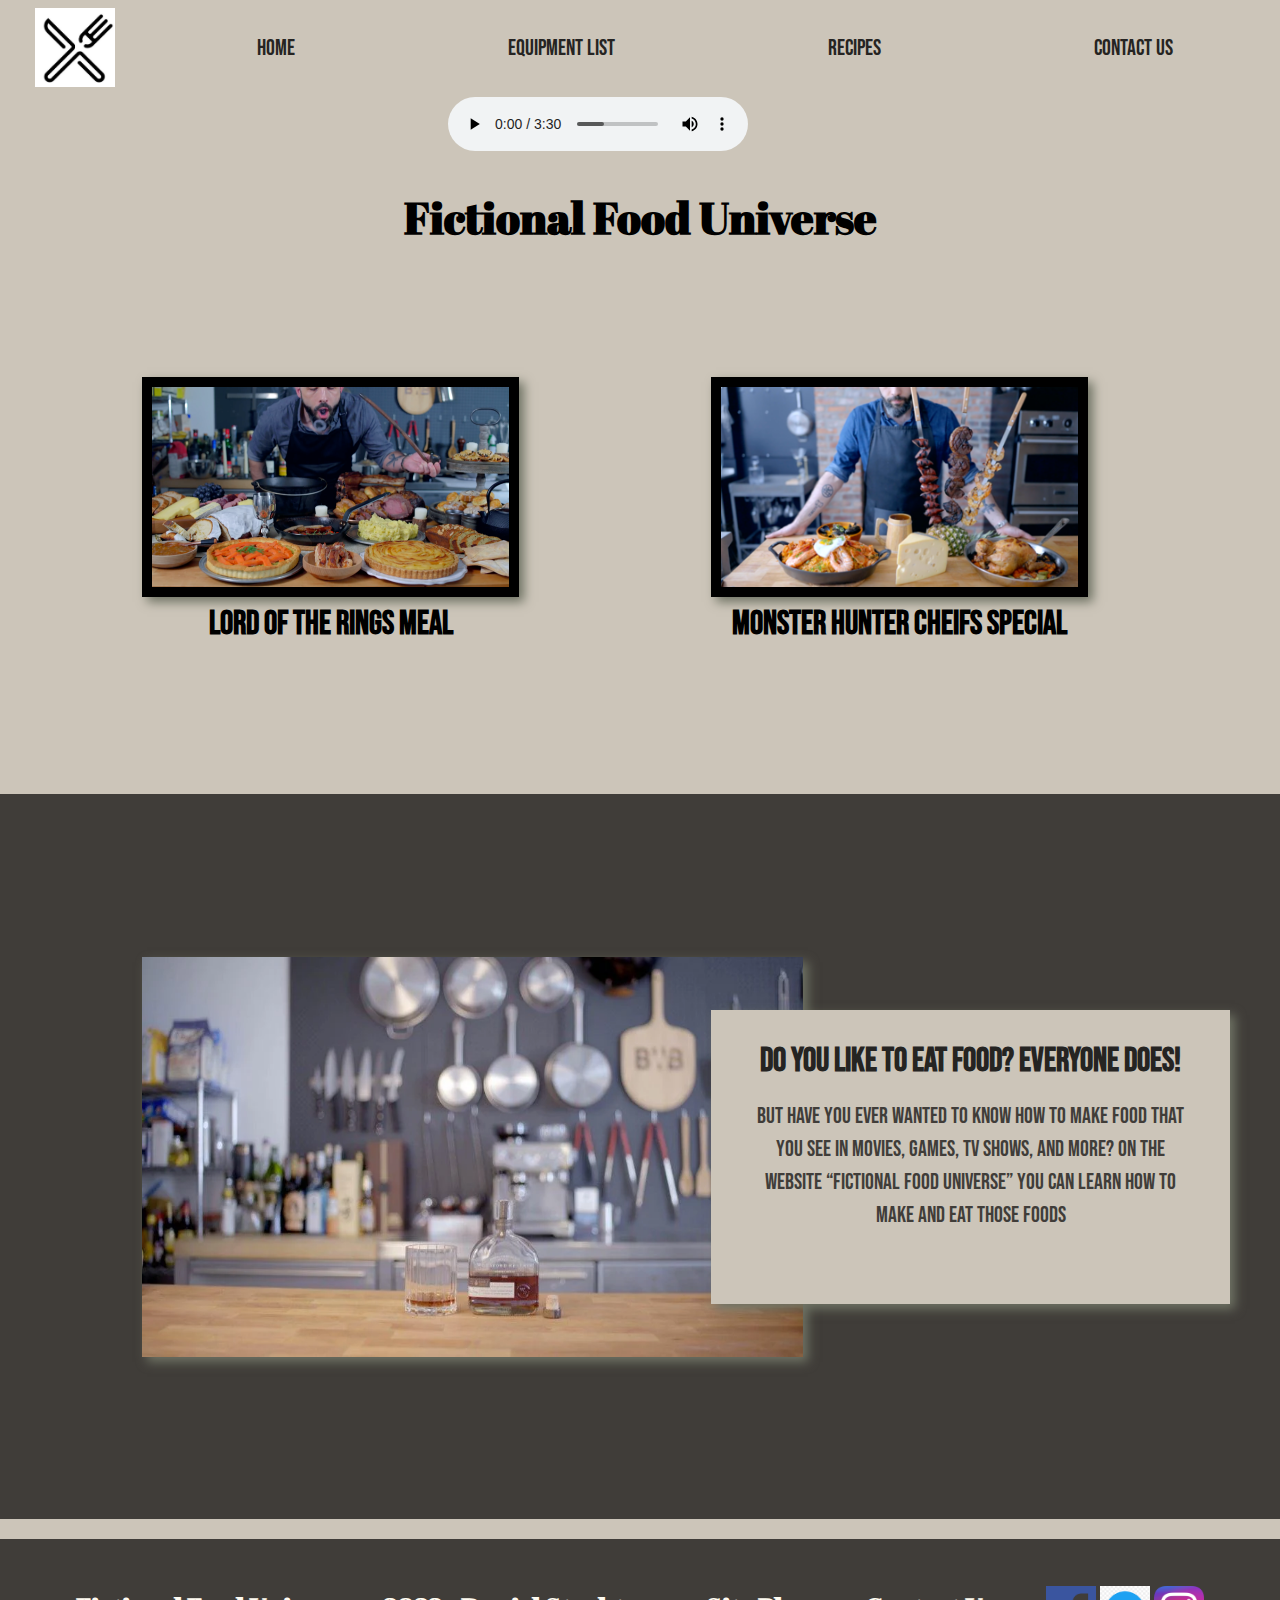
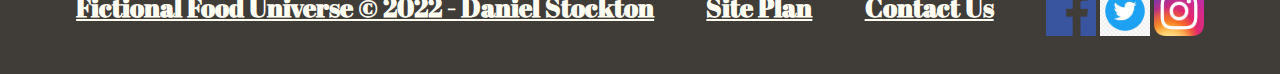
<file: fanstsy-food/index.html>
<!DOCTYPE html>
<html lang="en">
<head>
    <link rel="stylesheet" href="../styles/FF.css">
    <meta charset="UTF-8">
    <meta http-equiv="X-UA-Compatible" content="IE=edge">
    <meta name="viewport" content="width=device-width, initial-scale=1.0">
    <title>Fictional Food Universe | Home</title>
</head>
<body>
    <div id="content">
    <header>
        <a id="logo_link" href="index.html">
            <img class="logo" src="images/knifes-forks.jpg" alt="FFlogo">
        </a>
        <nav>
            <a href="index.html">Home</a>
            <a href="Equipmentlist.html">Equipment list</a>
            <a href="Recipes.html">Recipes</a>
            <a href="Contact-us.html">Contact Us</a>
        </nav>
    </header>
    <div class="audio">
        <audio controls loop>
            <source src="images/Rich_Brian_In.mp3"
                    type='audio/mpeg'
                    >
            </audio>
 
            <script type="text/javascript">
            
            function muteAudio() {
            var audio = document.getElementById('audioPlayer');
            
            if (audio.mute == false) 
            {
            document.getElementById('audioPlayer').muted = true;
            }
            else 
            {
            audio.mute = true 
            document.getElementById('audioPlayer').muted = false;
            }
            }
            </script>
    </div>
    <div id="R">
        <section id="I-msg">
            <h1 class="home-title">Fictional Food Universe</h1>
        </section>
        </div>
        <main class="home-grid">
            <section class="LOTR-card-I">
                <img class="card-img" src="images/LOTR.png" alt="LOTR" width="700" height="500">
                <h2>Lord of the rings meal</h2>
            </section>
            <section class="MH-card-I">
                <img class="card-img" src="images/Monster_Hunter.png" alt="MH" width="700" height="500">
                <h2>Monster hunter Cheifs special</h2>
            </section>
            <div id="background"></div> 
        <img class="K2" src="images/kitchen2.webp" alt="K2" width="600" height="400">
    <section class="msg">
        <h2>Do you like to eat food? Everyone does!</h2>
        <p>But have you ever wanted to know how to make food that you see in movies, games, tv shows, and more?
            On the website “Fictional food universe” you can learn how to make and eat those foods</p>
    </section>
    </main>
<footer>
        <h3>Fictional Food Universe &copy; 2022 - Daniel Stockton</h3>
        <h3><a href="site-plan.html">Site Plan</a></h3>
        <h3><a href="#">Contact Us</a></h3>
        <div class="social">
            <a href="https://facebook.com">
                <img src="images/facebook.png" alt="fb icon"  width="50" height="50">
            </a>
            <a href="https://twitter.com">
                <img src="images/twitter.png" alt="twitter icon"  width="50" height="50">
            </a>
            <a href="https://instagram.com">
                <img src="images/instagram.png" alt="instagram icon"  width="50" height="50">
            </a>
        </div>
    </footer>
    </div>
    </body>
</file>
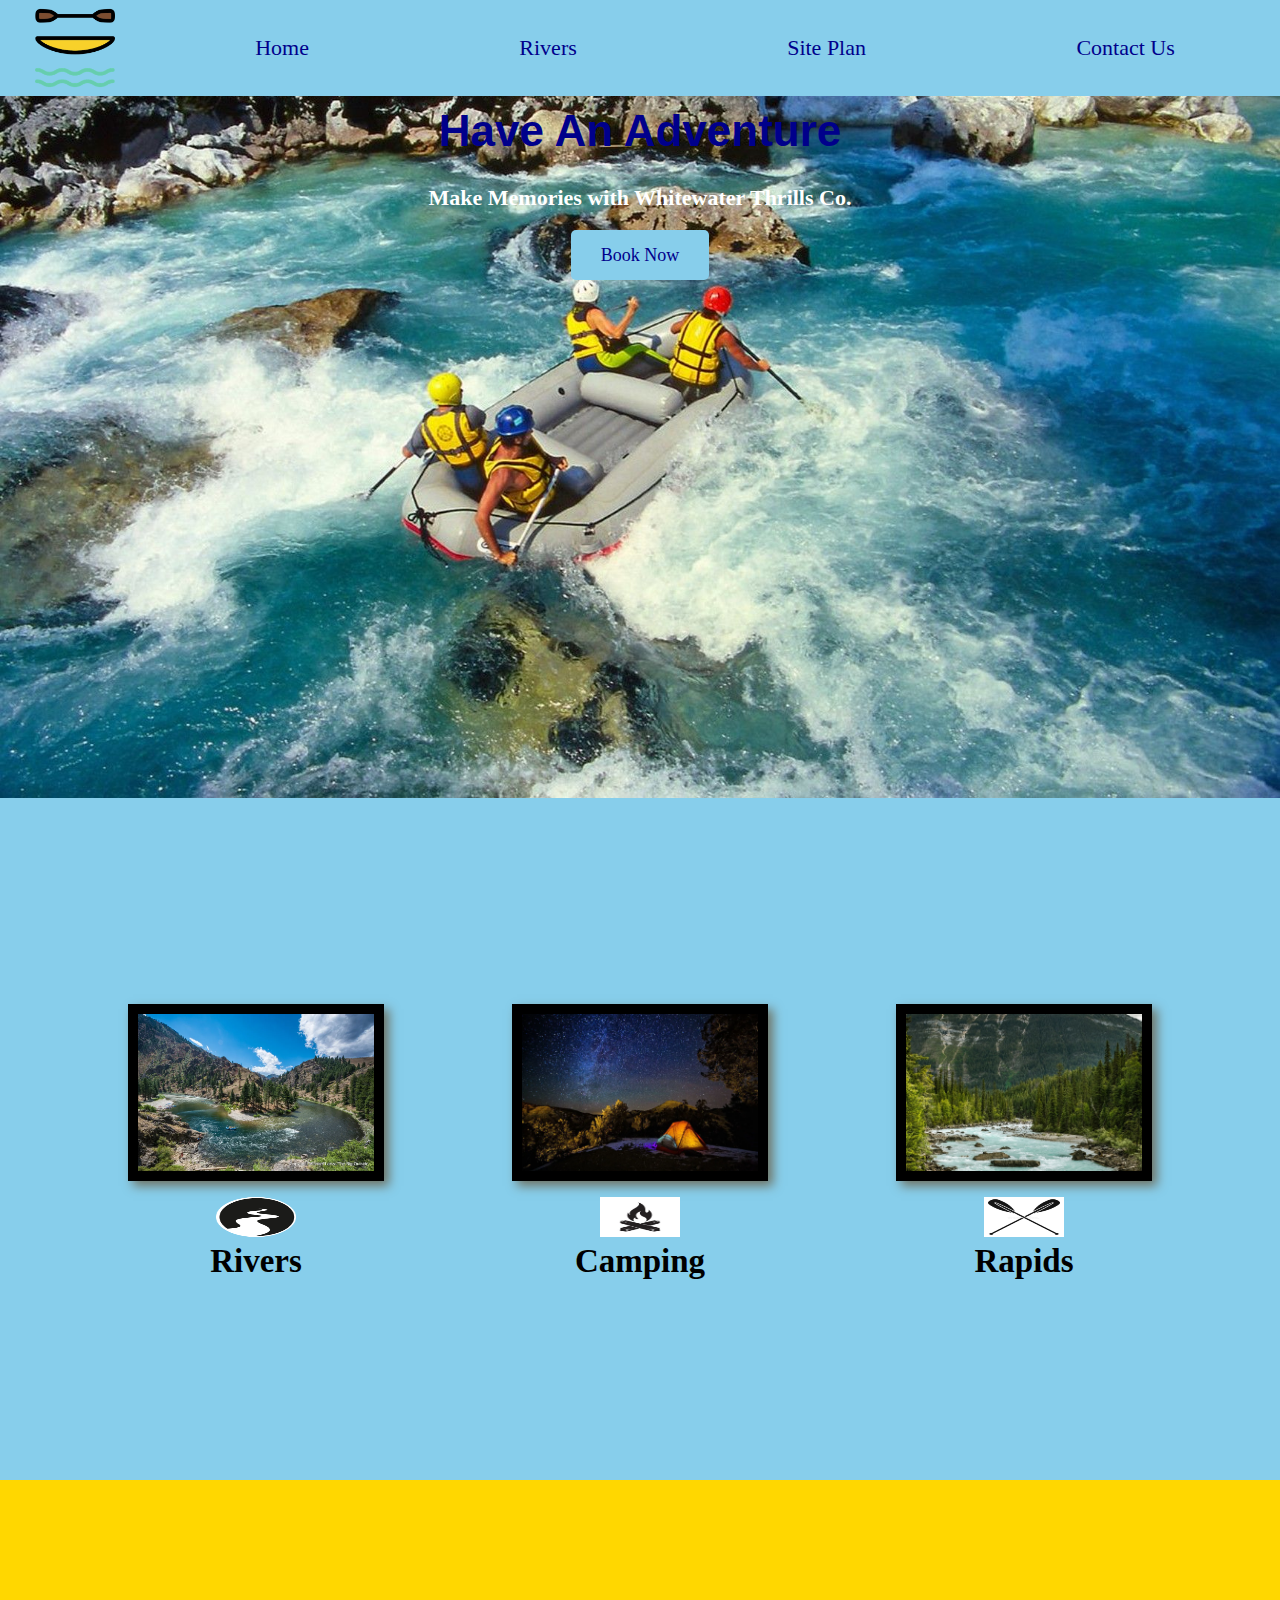
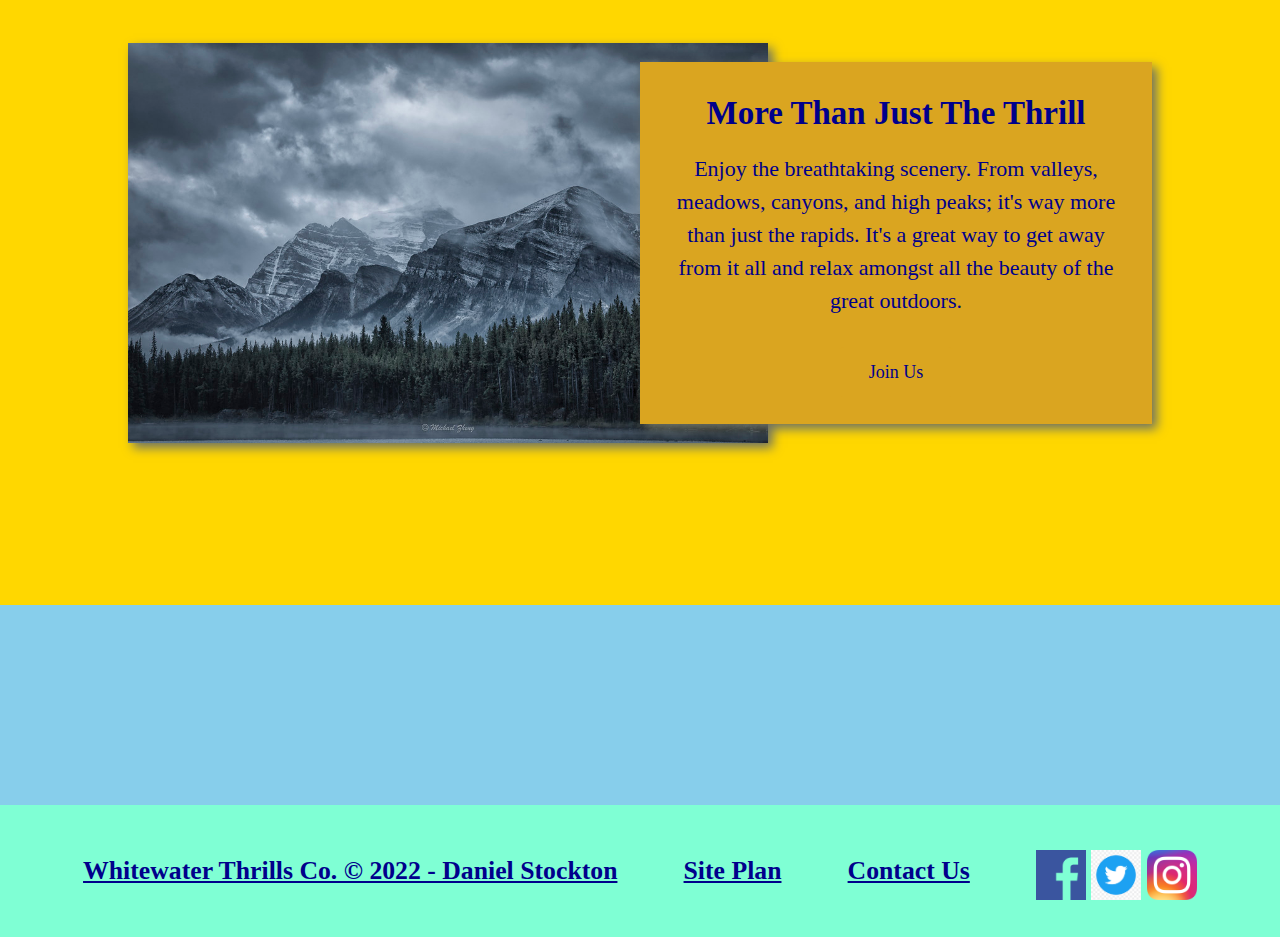
<file: wwr/index.html>
<!DOCTYPE html>
<html lang="en">
<head>
    <link rel="stylesheet" href="../styles/style.css">
    <meta charset="UTF-8">
    <meta http-equiv="X-UA-Compatible" content="IE=edge">
    <meta name="viewport" content="width=device-width, initial-scale=1.0">
    <title>Whitewater Thrills Co.| Home</title>
</head>
<body>
    <div id="content">
    <header>
        <a id="logo_link" href="index.html">
            <img class="logo" src="images/wwrlogo.png" alt="Whitewater Thrills Co Logo">
        </a>
        <nav>
            <a href="index.html">Home</a>
            <a href="rivers.html">Rivers</a>
            <a href="site-plan-rafting.html">Site Plan</a>
            <a href="contactus.html">Contact Us</a>
        </nav>
    </header>
    <div id="hero">
        <div id="hero-box">
            <img id="hero-img" src="images/main.jpg" alt="People enjoying white water rafting" width="500" height="333">
        </div>
        <section id="hero-msg">
            <h1 class="home-title">Have An Adventure</h1>
            <h4>Make Memories with Whitewater Thrills Co. </h4>
            <div class='button-box'>
                <a class='book' href="rates.html">Book Now</a>
            </div>
        </section>
    </div>
    <main class="home-grid">
        <section class="rivers-card">
            <img class="card-img" src="images/rivers.webp" alt="river in forest" width="500" height="300">
            <img class="icon" src="images/river_icon.jpg" alt="river icon" width="50" height="50">
            <h2>Rivers</h2>
        </section>
        <section class="camping-card">
            <img class="card-img" src="images/camping.webp" alt="tent in mountains" width="500" height="300">
            <img class="icon" src="images/fire_icon.jpg" alt="fire icon" width="50" height="50">
            <h2>Camping</h2>
        </section>
        <section class="rapids-card">
            <img class="card-img" src="images/rapids.jpg" alt="rafting boat" width="500" height="300">
            <img class="icon" src="images/oars.jpg" alt="oars icon" width="50" height="50">
            <h2>Rapids</h2>
        </section>
        <div id="background"></div> 
        <img class="mountains" src="images/mountains.jpg" alt="Misty mountains" width="600" height="400">
    <section class="msg">
        <h2>More Than Just The Thrill</h2>
        <p>Enjoy the breathtaking scenery. From valleys, meadows, canyons, and high peaks; it's way more than just the rapids. It's a great way to get away from it all and relax amongst all the beauty of the great outdoors. </p>
        <a class='join' href="rivers.html">Join Us</a>
    </section>
 </main>
    <footer>
        <h3>Whitewater Thrills Co. &copy; 2022 - Daniel Stockton</h3>
        <h3><a href="site-plan-rafting.html">Site Plan</a></h3>
        <h3><a href="contactus.html">Contact Us</a></h3>
        <div class="social">
            <a href="https://facebook.com">
                <img src="images/facebook.png" alt="fb icon"  width="50" height="50">
            </a>
            <a href="https://twitter.com">
                <img src="images/twitter.png" alt="twitter icon"  width="50" height="50">
            </a>
            <a href="https://instagram.com">
                <img src="images/instagram.png" alt="instagram icon"  width="50" height="50">
            </a>
        </div>
    </footer>
    </div>
    </body>
</file>
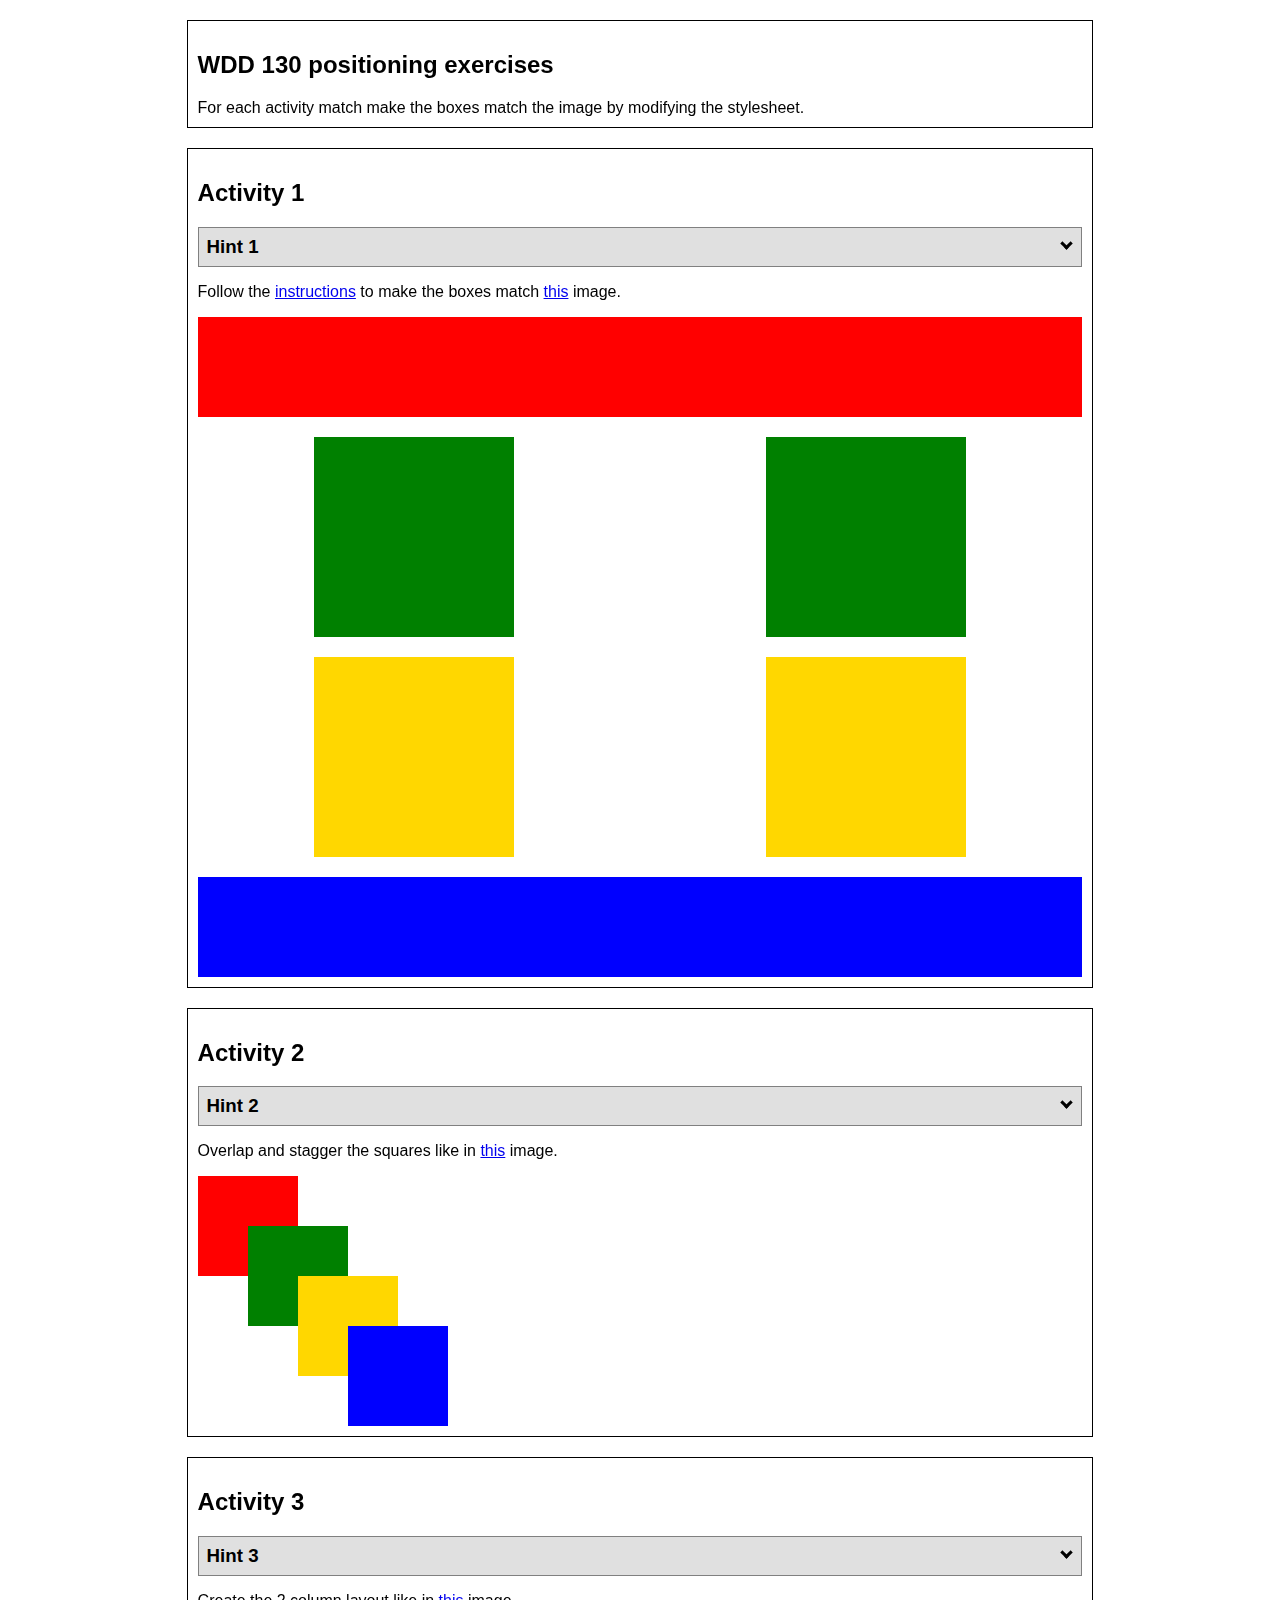
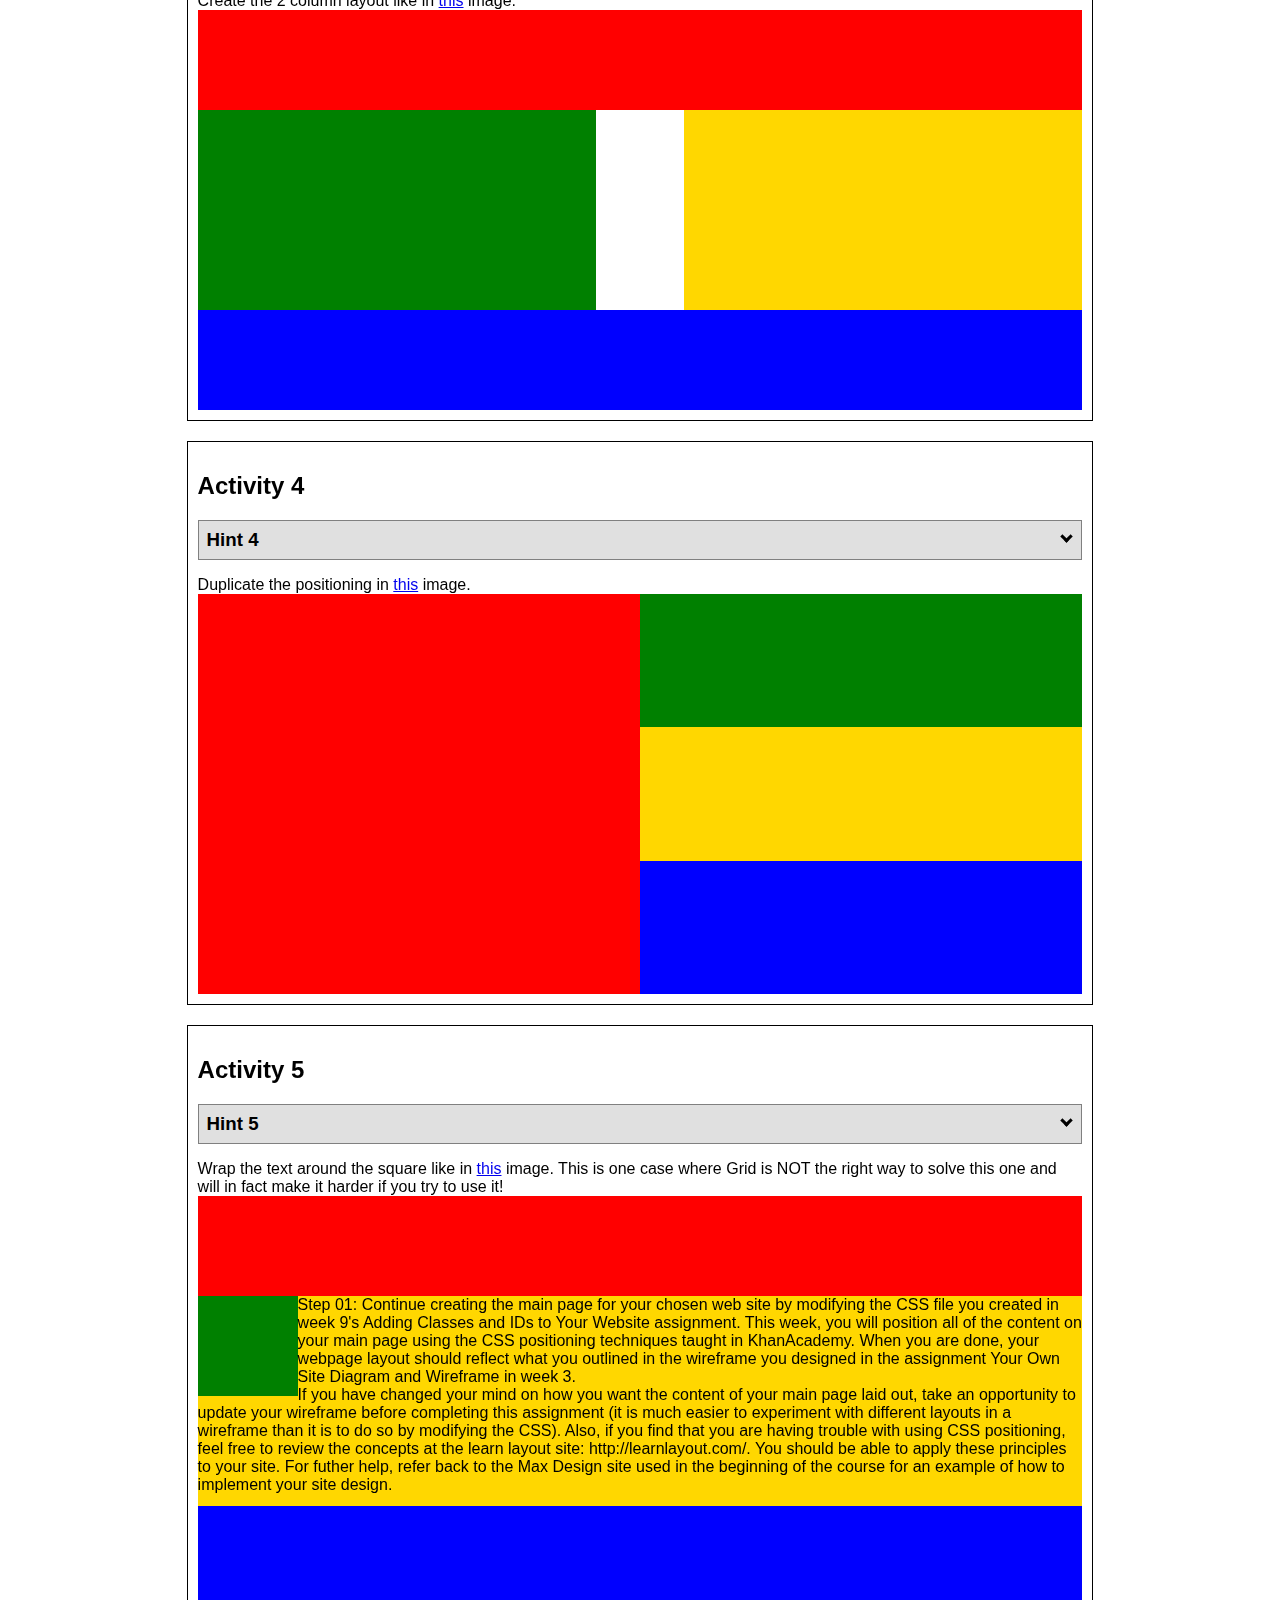
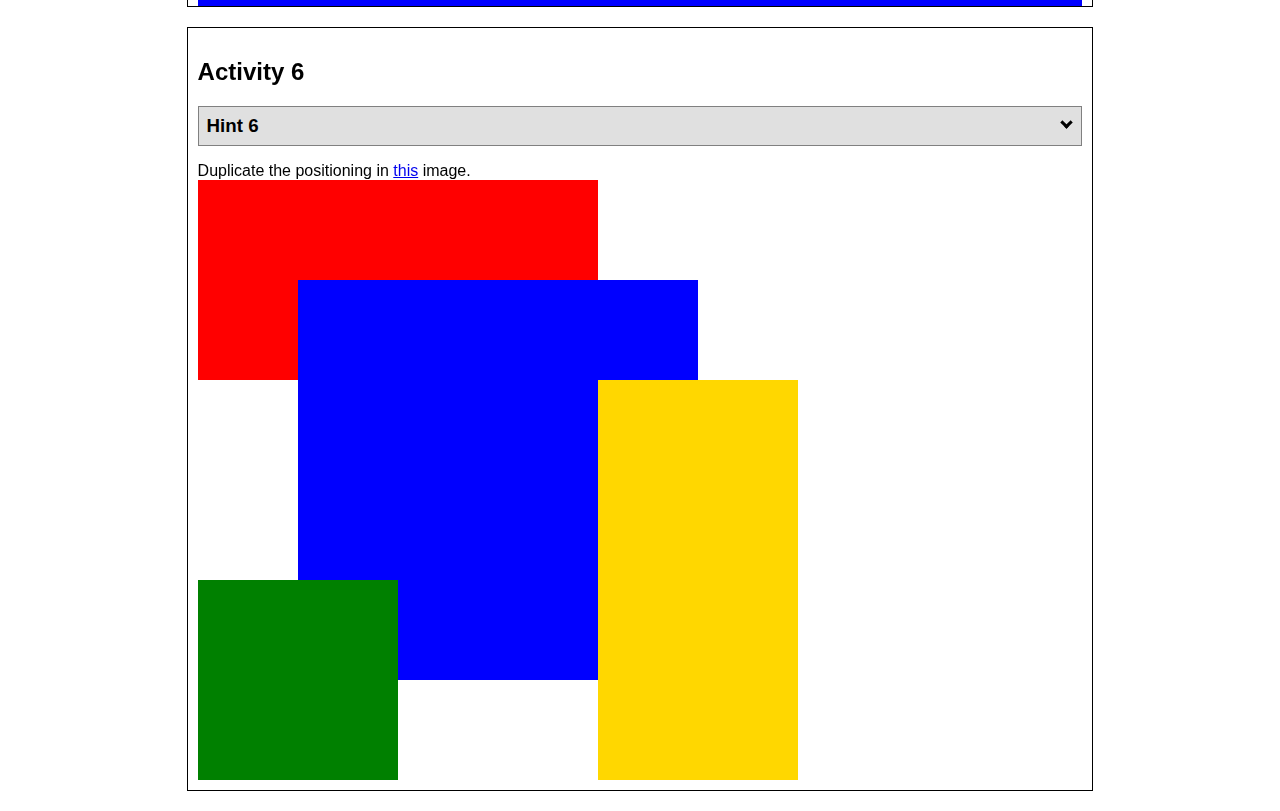
<file: positioning.html>
<!DOCTYPE html>
<html lang="en">
  <head>
    <!-- HTML - Name: positioning.html -->
    <title>Positioning Activity</title>
    <link rel="stylesheet" type="text/css" href="positionstyles.css" />
  </head>
  <body>
    <div class="activity">
      <h2>WDD 130 positioning exercises</h2>
      For each activity match make the boxes match the image by modifying the stylesheet.</div>
    <div class="activity">
      <h2>Activity 1</h2>
      <section class="hint"><input type="checkbox" ><i></i> <h3>Hint 1</h3><div><p>Check out the <a href="https://byui-wdd.github.io/wdd130/activities/w06-css-positioning.html" target="_blank">activity instructions</a> in Ilearn!</p></div></section>
      <p>Follow the <a href="https://byui-wdd.github.io/wdd130/activities/w06-css-positioning.html" target="_blank">instructions</a> to make the boxes match  <a href="https://byui-wdd.github.io/wdd130/images/example1.png" target="_blank">this</a> image.</p>
      <div class="content1" >
        <div class="red1" ></div>
        <div class="green1" ></div>
        <div class="green1" ></div>
        <div class="yellow1"></div>
        <div class="yellow1"></div>
        <div class="blue1"></div>
      </div>
    </div>
    <div class="activity">
      <h2>Activity 2</h2>
      <section class="hint"><input type="checkbox" > <h3>Hint 2</h3><i></i><div><p>Remember that the best way to shift elements around slightly on the page is with Margins.  You could also use Grid.  Either would work for this. If you choose margin, you can use a <em>negative</em> margin. (ie margin-top: -20px;)</p><h4>Properties used:</h4><ul><li>margin-top, margin-left</li><li>...or...</li><li>grid-template-columns: 50px 50px 50px 50px 50px </li></ul></div></section>
      <p>Overlap and stagger the squares like in <a href="https://byui-wdd.github.io/wdd130/images/example2.png" target="_blank">this</a> image.</p>
      <div class="content2" >
        <div class="red2" ></div>
        <div class="green2" ></div>
        <div class="yellow2"></div>
        <div class="blue2"></div>
      </div>
    </div>
    <div class="activity">
      <h2>Activity 3</h2>
      <section class="hint"><input type="checkbox" > <h3>Hint 3</h3><i></i><div><p>This one is going to be best solved with CSS Grid. Remember to make the boxes the right width first...then start moving them around. </p><h4>Properties used:</h4><ul><li>display:grid;</li><li>grid-template-columns:</li><li>grid-column-gap:</li>
        <li>grid-column:</li>  </ul></div></section>
      Create the 2 column layout like in <a href="https://byui-wdd.github.io/wdd130/images/example3.png" target="_blank">this</a>  image.
      <div class="content3" >
        <div class="red3" ></div>
        <div class="green3" ></div>
        <div class="yellow3"></div>
        <div class="blue3"></div>
      </div>
    </div>
    <div class="activity">
      <h2>Activity 4</h2>
      <section class="hint"><input type="checkbox" > <h3>Hint 4</h3><i></i><div><p>For the others we have been primarily concerned with width. For this one you will need to adjust height as well. </p><h4>Properties used:</h4><ul><li>display:grid;</li><li>grid-template-columns:</li><li>grid-row:</li></ul></div></section>
      Duplicate the positioning in <a href="https://byui-wdd.github.io/wdd130/images/example4.png" target="_blank">this</a> image. 
      <div class="content4" >
        <div class="red4" ></div>
        <div class="green4" ></div>
        <div class="yellow4"></div>
        <div class="blue4"></div>
      </div>
    </div>

    <div class="activity">
      <h2>Activity 5</h2>
      <section class="hint"><input type="checkbox" > <h3>Hint 5</h3><i></i><div><p>Grid is <strong>not</strong> the right way to do this.  In fact there is only one way to really do that...and that is with float. Remember that we float the thing we want the text to wrap around.  Also remember to start by making all the shapes the right size and shape.</p><h4>Properties used:</h4><ul><li>float: left;</li></ul></div></section>
      Wrap the text around the square like in <a href="https://byui-wdd.github.io/wdd130/images/example5.png" target="_blank">this</a> image. This is one case where Grid is NOT the right way to solve this one and will in fact make it harder if you try to use it!
      <div class="content5" >
        <div class="red5" ></div>
        <div class="green5" ></div>
        <div class="yellow5">Step 01: Continue creating the main page for your chosen web site by modifying the CSS file you created in week 9's Adding Classes and IDs to Your Website assignment. This week, you will position all of the content on your main page using the CSS positioning techniques taught in KhanAcademy. When you are done, your webpage layout should reflect what you outlined in the wireframe you designed in the assignment Your Own Site Diagram and Wireframe in week 3. <br />
          If you have changed your mind on how you want the content of your main page laid out, take an opportunity to update your wireframe before completing this assignment (it is much easier to experiment with different layouts in a wireframe than it is to do so by modifying the CSS). Also, if you find that you are having trouble with using CSS positioning, feel free to review the concepts at the learn layout site: http://learnlayout.com/. You should be able to apply these principles to your site. For futher help, refer back to the Max Design site used in the beginning of the course for an example of how to implement your site design.</div>
        <div class="blue5"></div>
      </div>
    </div>
    <div class="activity">
      <h2>Activity 6</h2>
      <section class="hint"><input type="checkbox" > <h3>Hint 6</h3><i></i><div><p>This one is all about visualizing the grid behind the layout. If you are having a hard time doing that first: all the sizes are even multiples of 100, and second here is another example with the lines drawn: <a href="https://byui-wdd.github.io/wdd130/images/example6-hint.png" target="_blank">example 6 with lines</a>. For this one you will find it easiest if you use px for the column width. You can also use <kbd>z-index</kbd> to control the element layering.    </p><h4>Properties used:</h4><ul><li>display:grid;</li><li>grid-template-columns:</li><li>grid-column:</li><li>grid-row:</li><li><a href="https://www.w3schools.com/cssref/pr_pos_z-index.asp" target="_blank">z-index:</a></li></ul></div></section>
      Duplicate the positioning in <a href="https://byui-wdd.github.io/wdd130/images/example6.png" target="_blank">this</a> image.
      <div class="content6" >
        <div class="red6" ></div>
        <div class="green6" ></div>
        <div class="yellow6"></div>
        <div class="blue6"></div>
      </div>
    </div>
  </body>
</html>
</file>
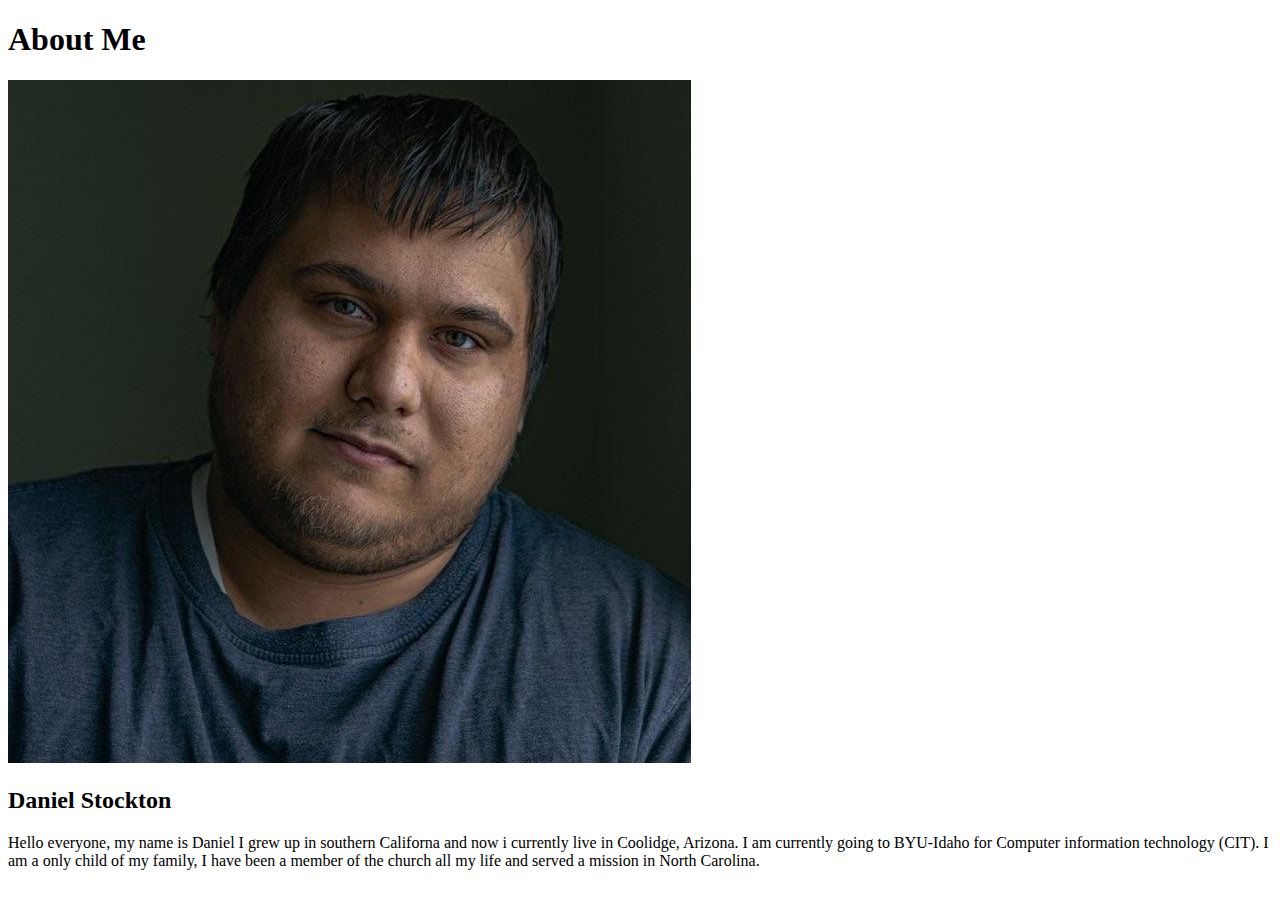
<file: aboutme/aboutme.html>
<!DOCTYPE html>
<html lang="en">
<head>
    <meta charset="UTF-8">
    <meta http-equiv="X-UA-Compatible" content="IE=edge">
    <meta name="viewport" content="width=device-width, initial-scale=1.0">
    <title>All About me</title>
    </head>
    <body>
        <h1>About Me</h1>
        <img alt="Image of me" src="images/mypic.jpg" >
        <h2>Daniel Stockton</h2>
        <p>Hello everyone, my name is Daniel I grew up in southern Californa
            and now i currently live in Coolidge, Arizona. I am currently going to BYU-Idaho
            for Computer information technology (CIT). I am a only child of my family, I have been
            a member of the church all my life and served a mission in North Carolina.</p>
   </body>
</html>
</file>
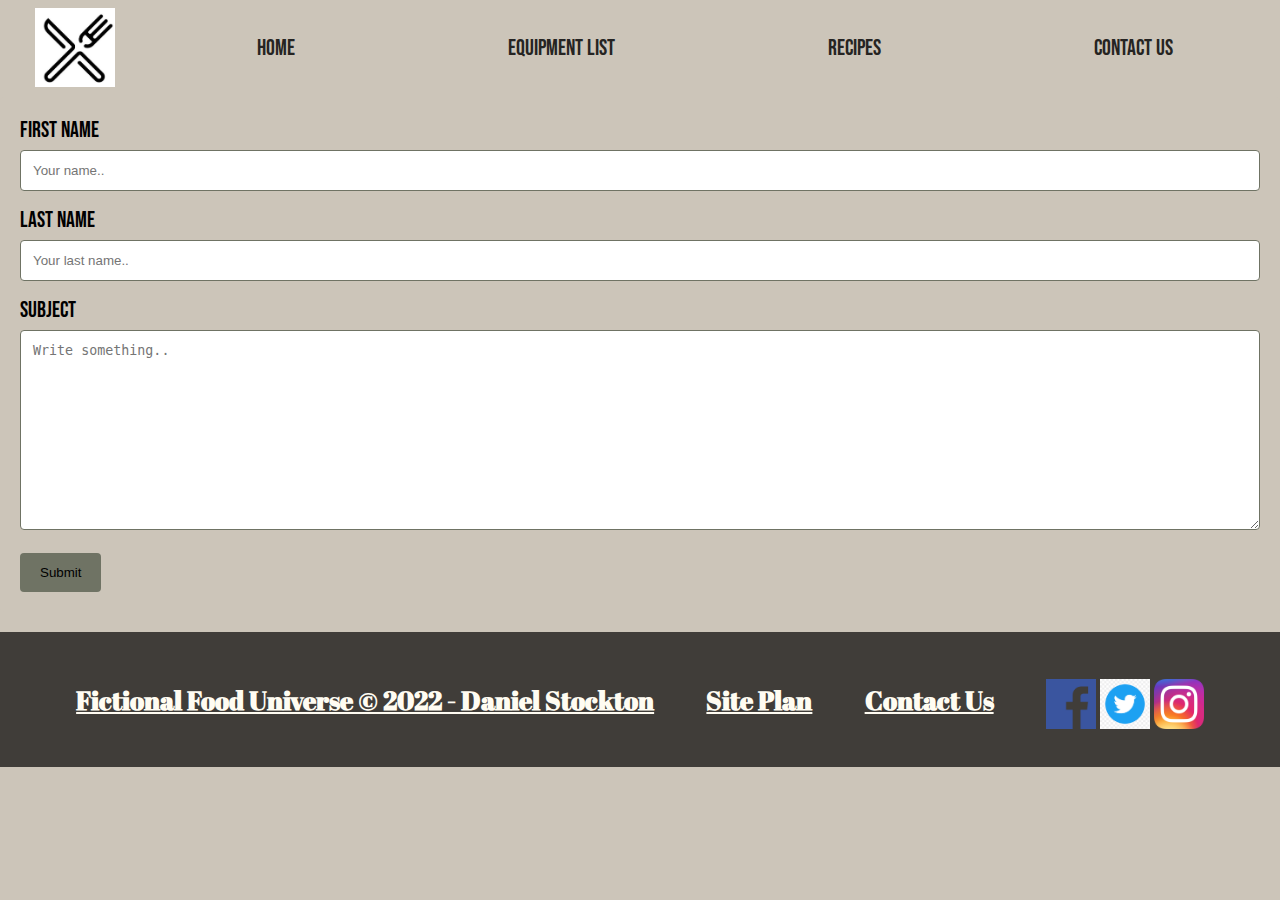
<file: fanstsy-food/Contact-us.html>
<!DOCTYPE html>
<html lang="en">
<head>
    <link rel="stylesheet" href="../styles/FF.css">
    <meta charset="UTF-8">
    <meta http-equiv="X-UA-Compatible" content="IE=edge">
    <meta name="viewport" content="width=device-width, initial-scale=1.0">
    <title>Fictional Food Universe | Home</title>
</head>
<body>
    <div id="content">
    <header>
        <a id="logo_link" href="index.html">
            <img class="logo" src="images/knifes-forks.jpg" alt="FFlogo">
        </a>
        <nav>
            <a href="index.html">Home</a>
            <a href="Equipmentlist.html">Equipment list</a>
            <a href="Recipes.html">Recipes</a>
            <a href="Contact-us.html">Contact Us</a>
        </nav>
    </header>

    <main>
        <div class="container">
            <form action="#" method="post">
          
              <label for="fname">First Name</label>
              <input type="text" id="fname" name="firstname" placeholder="Your name..">
          
              <label for="lname">Last Name</label>
              <input type="text" id="lname" name="lastname" placeholder="Your last name..">
          
              <label for="subject">Subject</label>
              <textarea id="subject" name="subject" placeholder="Write something.." style="height:200px"></textarea>
          
              <input type="submit" value="Submit">
          
            </form>
          </div>
    </main>
    <script>
        // get the feedback div element so we can do something with it.
        const feedbackElement = document.getElementById('feedback');
        // get the form so we can read what was entered in it.
        const formElement = document.forms[0];
        // add a 'listener' to wait for a submission of our form. When that happens run the code below.
        formElement.addEventListener('submit', function(e) {
            // stop the form from doing the default action.
            e.preventDefault();
            // set the contents of our feedback element to a message letting the user know the form was submitted successfully. Notice that we pull the name that was entered in the form to personalize the message!
            feedbackElement.innerHTML = 'Hello '+ formElement.firstname.value +'! Thank you for your message. We will get back with you as soon as possible!';
            // make the feedback element visible.
            feedbackElement.style.display = "block";
            // add a class to move everything down so our message doesn't cover it.
            document.body.classList.toggle('moveDown');
        });
    </script>
    </body>
    </html>
    
 <footer>
        <h3>Fictional Food Universe &copy; 2022 - Daniel Stockton</h3>
        <h3><a href="site-plan.html">Site Plan</a></h3>
        <h3><a href="#">Contact Us</a></h3>
        <div class="social">
            <a href="https://facebook.com">
                <img src="images/facebook.png" alt="fb icon"  width="50" height="50">
            </a>
            <a href="https://twitter.com">
                <img src="images/twitter.png" alt="twitter icon"  width="50" height="50">
            </a>
            <a href="https://instagram.com">
                <img src="images/instagram.png" alt="instagram icon"  width="50" height="50">
            </a>
        </div>
    </footer>
    </div>
    </body>
</file>
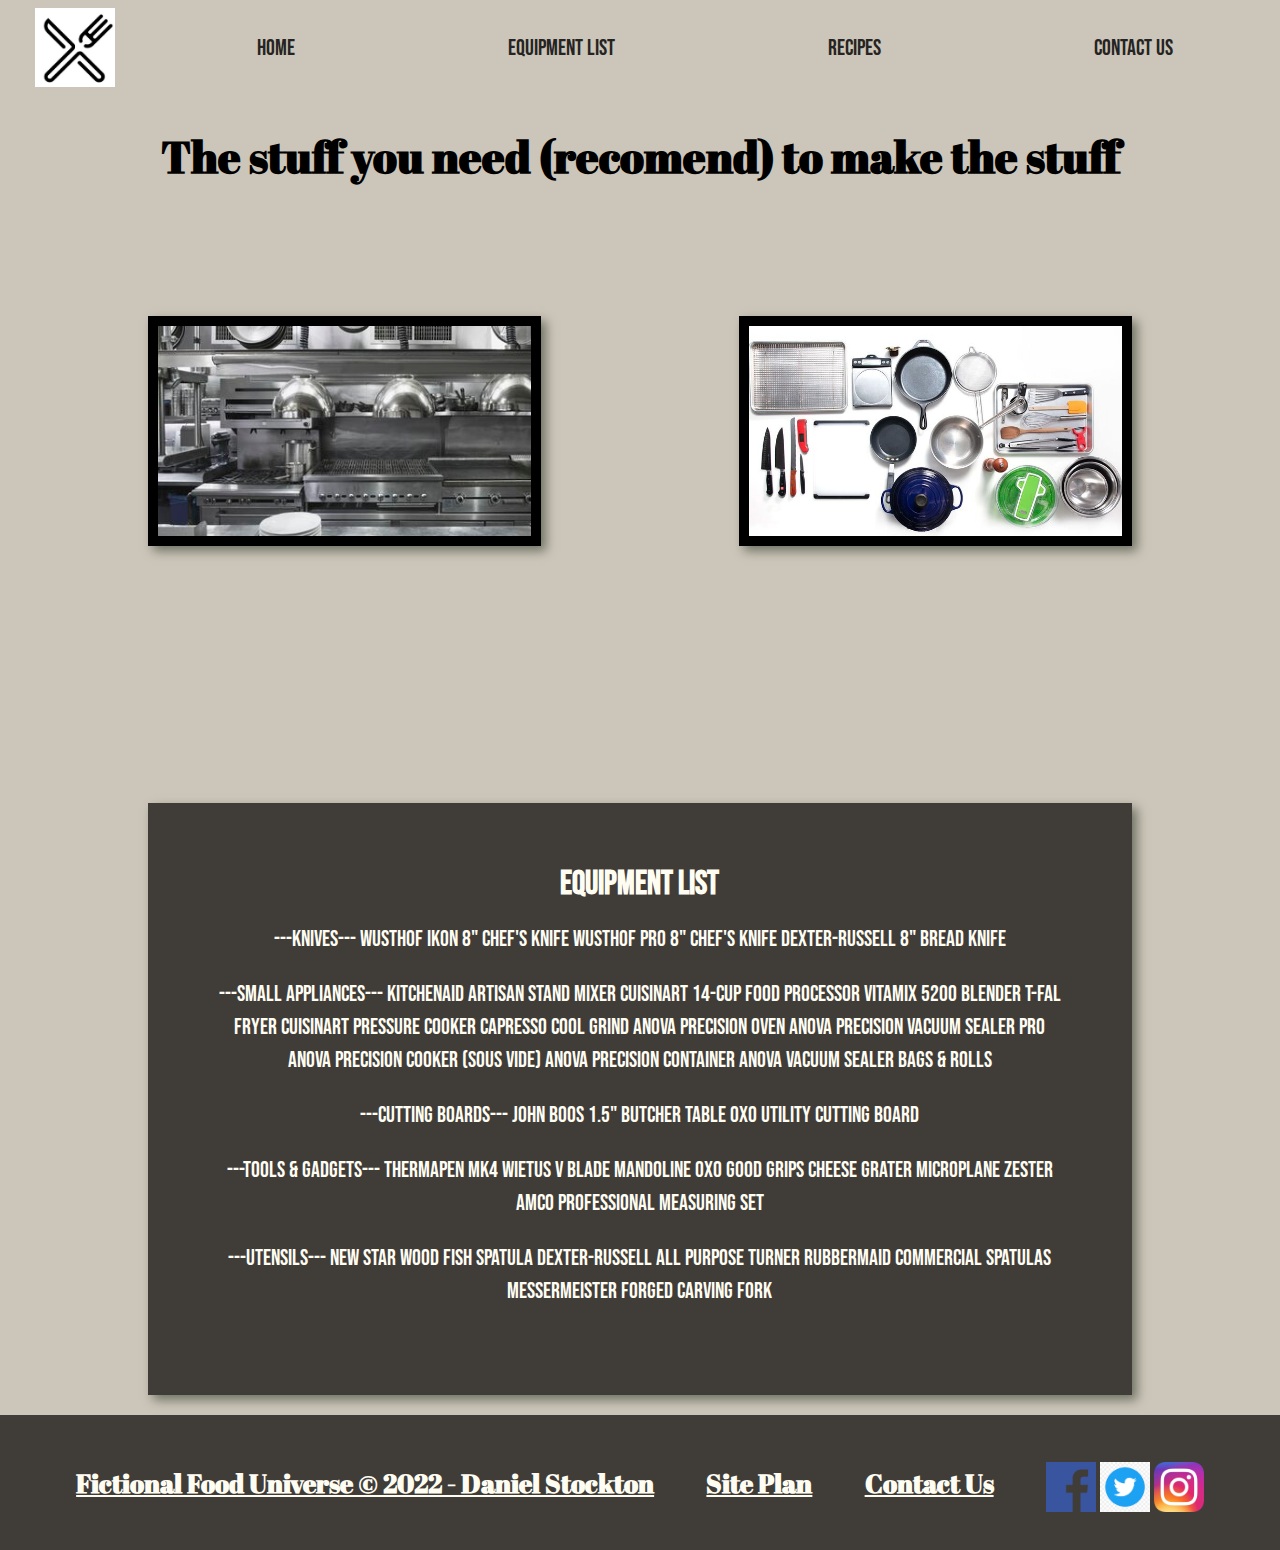
<file: fanstsy-food/Equipmentlist.html>
<!DOCTYPE html>
<html lang="en">
<head>
    <link rel="stylesheet" href="../styles/FF.css">
    <meta charset="UTF-8">
    <meta http-equiv="X-UA-Compatible" content="IE=edge">
    <meta name="viewport" content="width=device-width, initial-scale=1.0">
    <title>Fictional Food Universe | Home</title>
</head>
<body>
    <div id="content">
    <header>
        <a id="logo_link" href="index.html">
            <img class="logo" src="images/knifes-forks.jpg" alt="FFlogo">
        </a>
        <nav>
            <a href="index.html">Home</a>
            <a href="Equipmentlist.html">Equipment list</a>
            <a href="Recipes.html">Recipes</a>
            <a href="Contact-us.html">Contact Us</a>
        </nav>
    </header>
    <div id="R">
        <section id="E-msg">
            <h1 class="home-title">The stuff you need (recomend) to make the stuff</h1>
     </div>
    <main class="home-grid-E">
        <section class="LOTR-card-E">
            <img class="card-img" src="images/kitchen1.jpg" alt="kitchen1" width="500" height="300">
        </section>
        <section class="MH-card-E">
            <img class="card-img" src="images/kitchen-equitment.jpg" alt="K2" width="500" height="300">
        </section>
    <section class="msgI">
        <h2>Equipment List</h2>
        <p> ---Knives---
            
            Wusthof Ikon 8" Chef's Knife
        
            Wusthof Pro 8" Chef's Knife
            
            Dexter-Russell 8" Bread Knife
        </p>
        <p>
            ---Small appliances---
            KitchenAid Artisan Stand Mixer 
        
            Cuisinart 14-Cup Food Processor
            
            Vitamix 5200 Blender
            
            T-fal Fryer
            
            Cuisinart Pressure Cooker
            
            Capresso Cool Grind
            
            Anova Precision Oven
        
            Anova Precision Vacuum Sealer Pro
            
            Anova Precision Cooker (Sous Vide)
            
            Anova Precision Container
            
            Anova Vacuum Sealer Bags & Rolls
        </p>
        <p>
             ---Cutting boards---
            John Boos 1.5" Butcher Table
            
            OXO Utility Cutting Board
        </p>
        <p>  
            ---Tools & gadgets---
            Thermapen Mk4
            
            Wietus V Blade Mandoline
            
            OXO Good Grips Cheese Grater
            
            Microplane Zester
            
            Amco Professional Measuring Set
        </p>
        <p>
           ---Utensils---
            New Star Wood Fish Spatula
            
            Dexter-Russell All Purpose Turner
            
             Rubbermaid Commercial Spatulas
            
            Messermeister Forged Carving Fork
            </p>
        </section>
    </main> 
        <footer>
                <h3>Fictional Food Universe &copy; 2022 - Daniel Stockton</h3>
                <h3><a href="site-plan.html">Site Plan</a></h3>
                <h3><a href="#">Contact Us</a></h3>
                <div class="social">
                    <a href="https://facebook.com">
                        <img src="images/facebook.png" alt="fb icon"  width="50" height="50">
                    </a>
                    <a href="https://twitter.com">
                        <img src="images/twitter.png" alt="twitter icon"  width="50" height="50">
                    </a>
                    <a href="https://instagram.com">
                        <img src="images/instagram.png" alt="instagram icon"  width="50" height="50">
                    </a>
                </div>
            </footer>
            </div>
            </body>
</file>
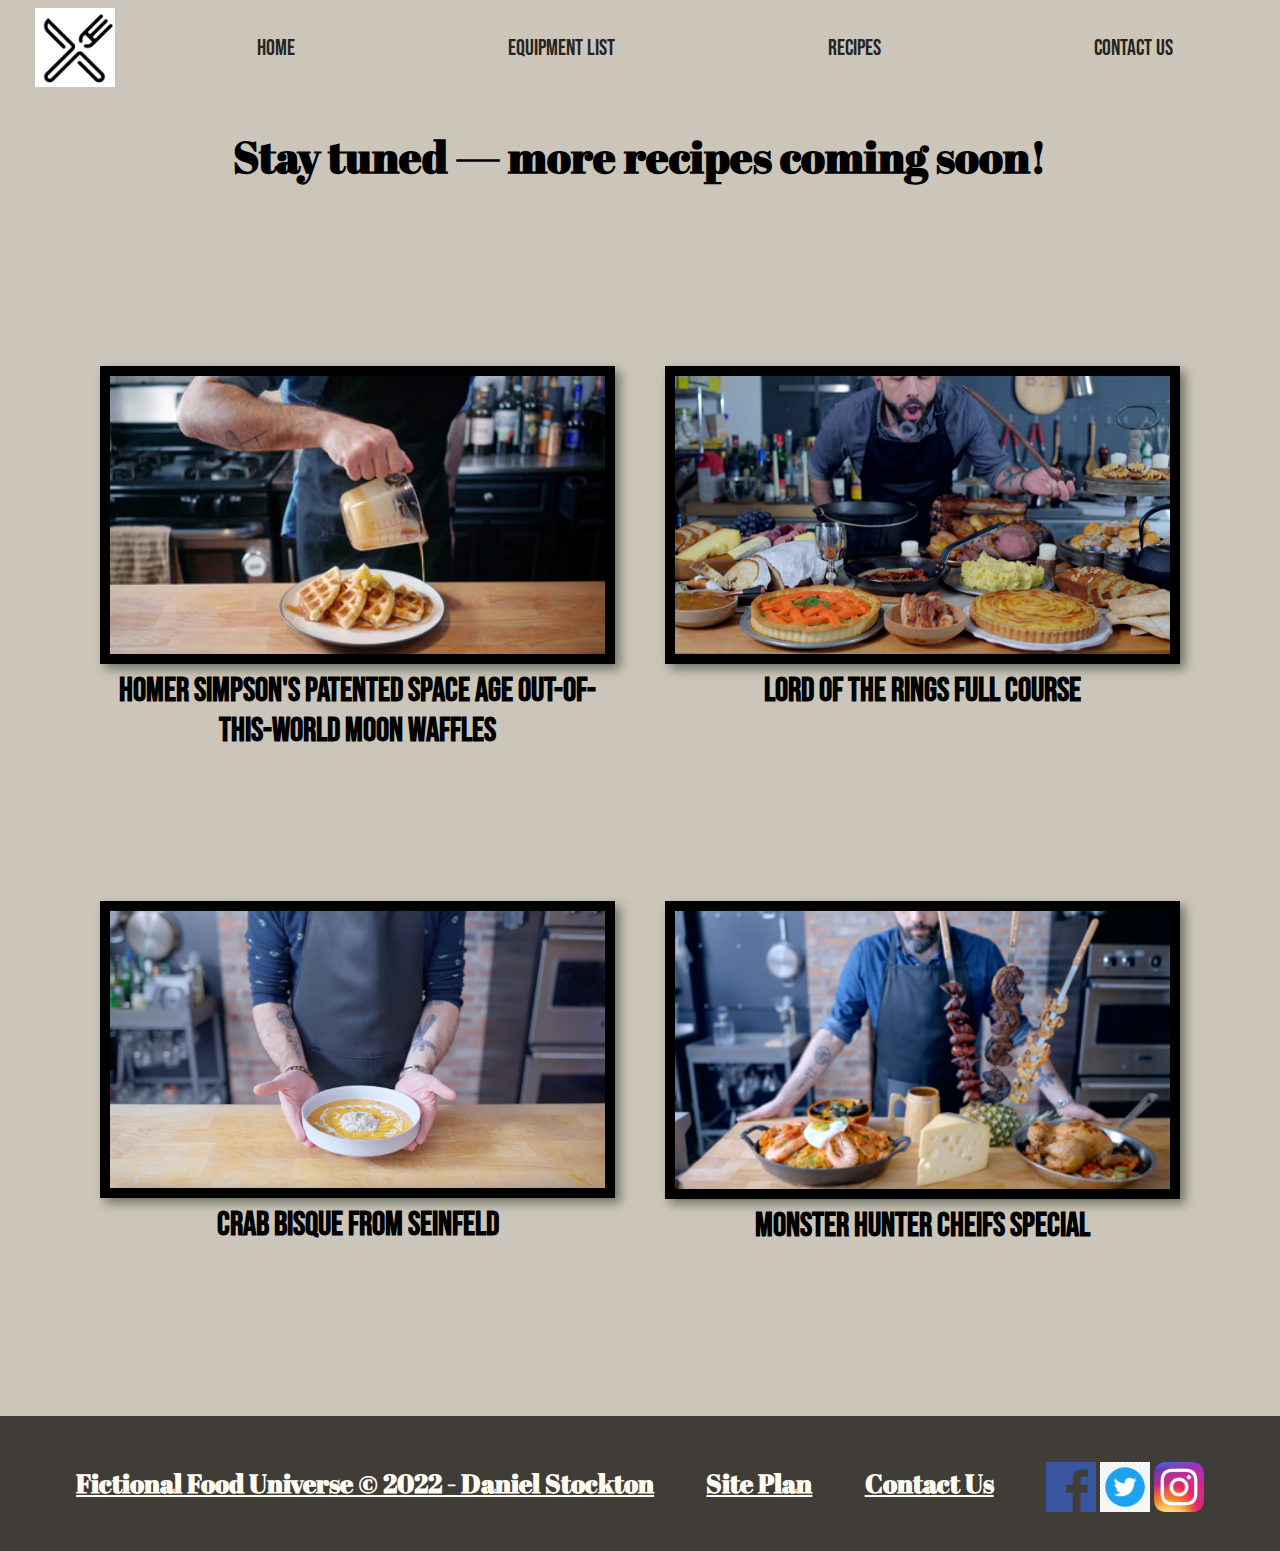
<file: fanstsy-food/Recipes.html>
<!DOCTYPE html>
<html lang="en">
<head>
   <link rel="stylesheet" href="../styles/FF.css">
    <meta charset="UTF-8">
    <meta http-equiv="X-UA-Compatible" content="IE=edge">
    <meta name="viewport" content="width=device-width, initial-scale=1.0">
    <title>Fictional Food Universe | Recipes</title>
</head>
<body>
    <div id="content">
    <header>
        <a id="logo_link" href="/fanstsy-food/index.html">
            <img class="logo" src="images/knifes-forks.jpg" alt="FFlogo">
        </a>
        <nav>
            <a href="index.html">Home</a>
            <a href="Equipmentlist.html">Equipment list</a>
            <a href="Recipes.html">Recipes</a>
            <a href="Contact-us.html">Contact Us</a>
        </nav>
    </header>
    </div>
    <div id="R">
        <section id="R-msg">
            <h1 class="home-title">Stay tuned — more recipes coming soon!</h1>
     </div>
    <main class="home-grid-R">
        <section class="LOTR-card">
            <img class="card-img" src="images/Moon-waffles.jpg" alt="MW" width="700" height="500">
            <h2>Homer Simpson's Patented Space Age Out-Of-This-World Moon Waffles</h2>
        </section>
        <section class="LOTR-card">
            <img class="card-img" src="images/LOTR.png" alt="MW" width="700" height="500">
            <h2>Lord of the Rings full course</h2>
        </section>
        <section class="MH-card">
            <img class="card-img" src="images/Crab-Bisque-Seinfeld.png" alt="CBS" width="700" height="500">
            <h2>Crab Bisque from Seinfeld</h2>
        </section>
        <section class="MH-card">
            <img class="card-img" src="images/Monster_Hunter.png" alt="MH" width="700" height="500">
            <h2>Monster hunter Cheifs special</h2>
        </section>
    </main>
    <footer>
        <h3>Fictional Food Universe &copy; 2022 - Daniel Stockton</h3>
        <h3><a href="site-plan.html">Site Plan</a></h3>
        <h3><a href="#">Contact Us</a></h3>
        <div class="social">
            <a href="https://facebook.com">
                <img src="images/facebook.png" alt="fb icon"  width="50" height="50">
            </a>
            <a href="https://twitter.com">
                <img src="images/twitter.png" alt="twitter icon"  width="50" height="50">
            </a>
            <a href="https://instagram.com">
                <img src="images/instagram.png" alt="instagram icon"  width="50" height="50">
            </a>
        </div>
    </footer>
    </body>
</file>
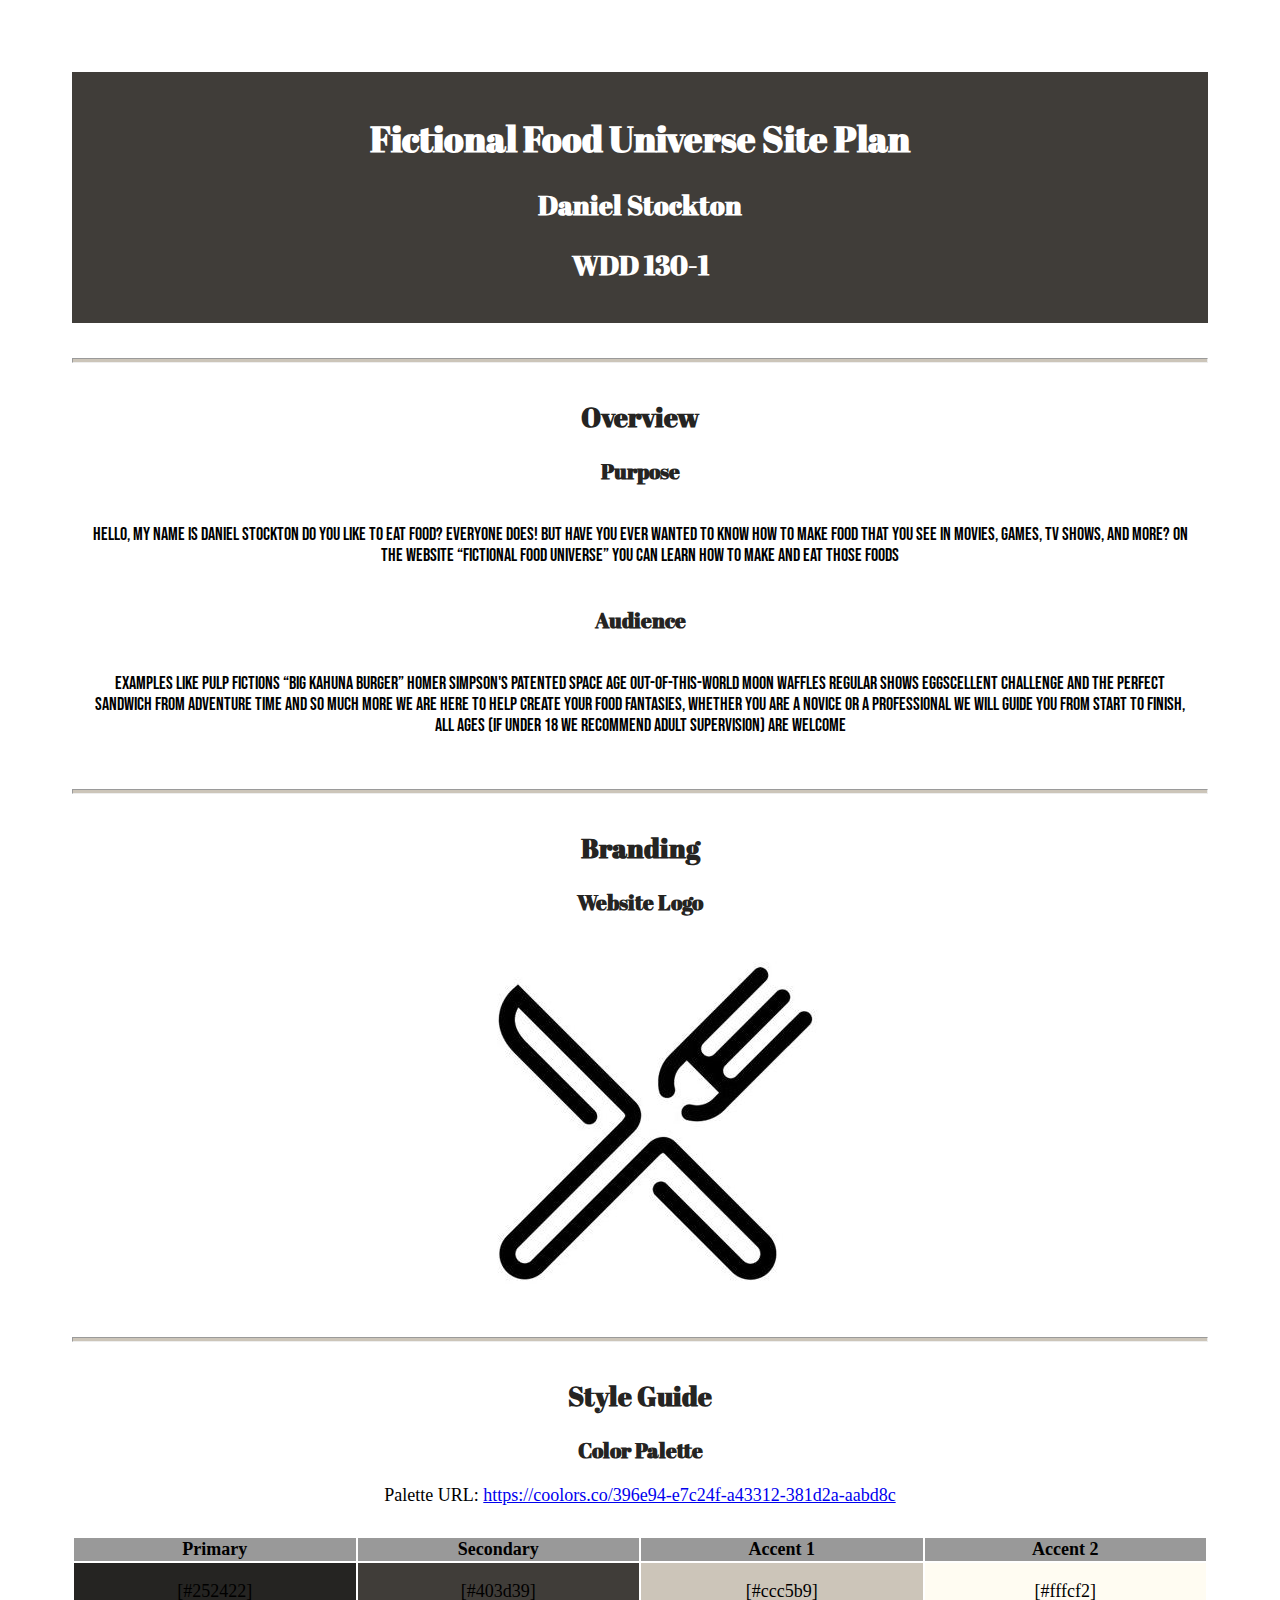
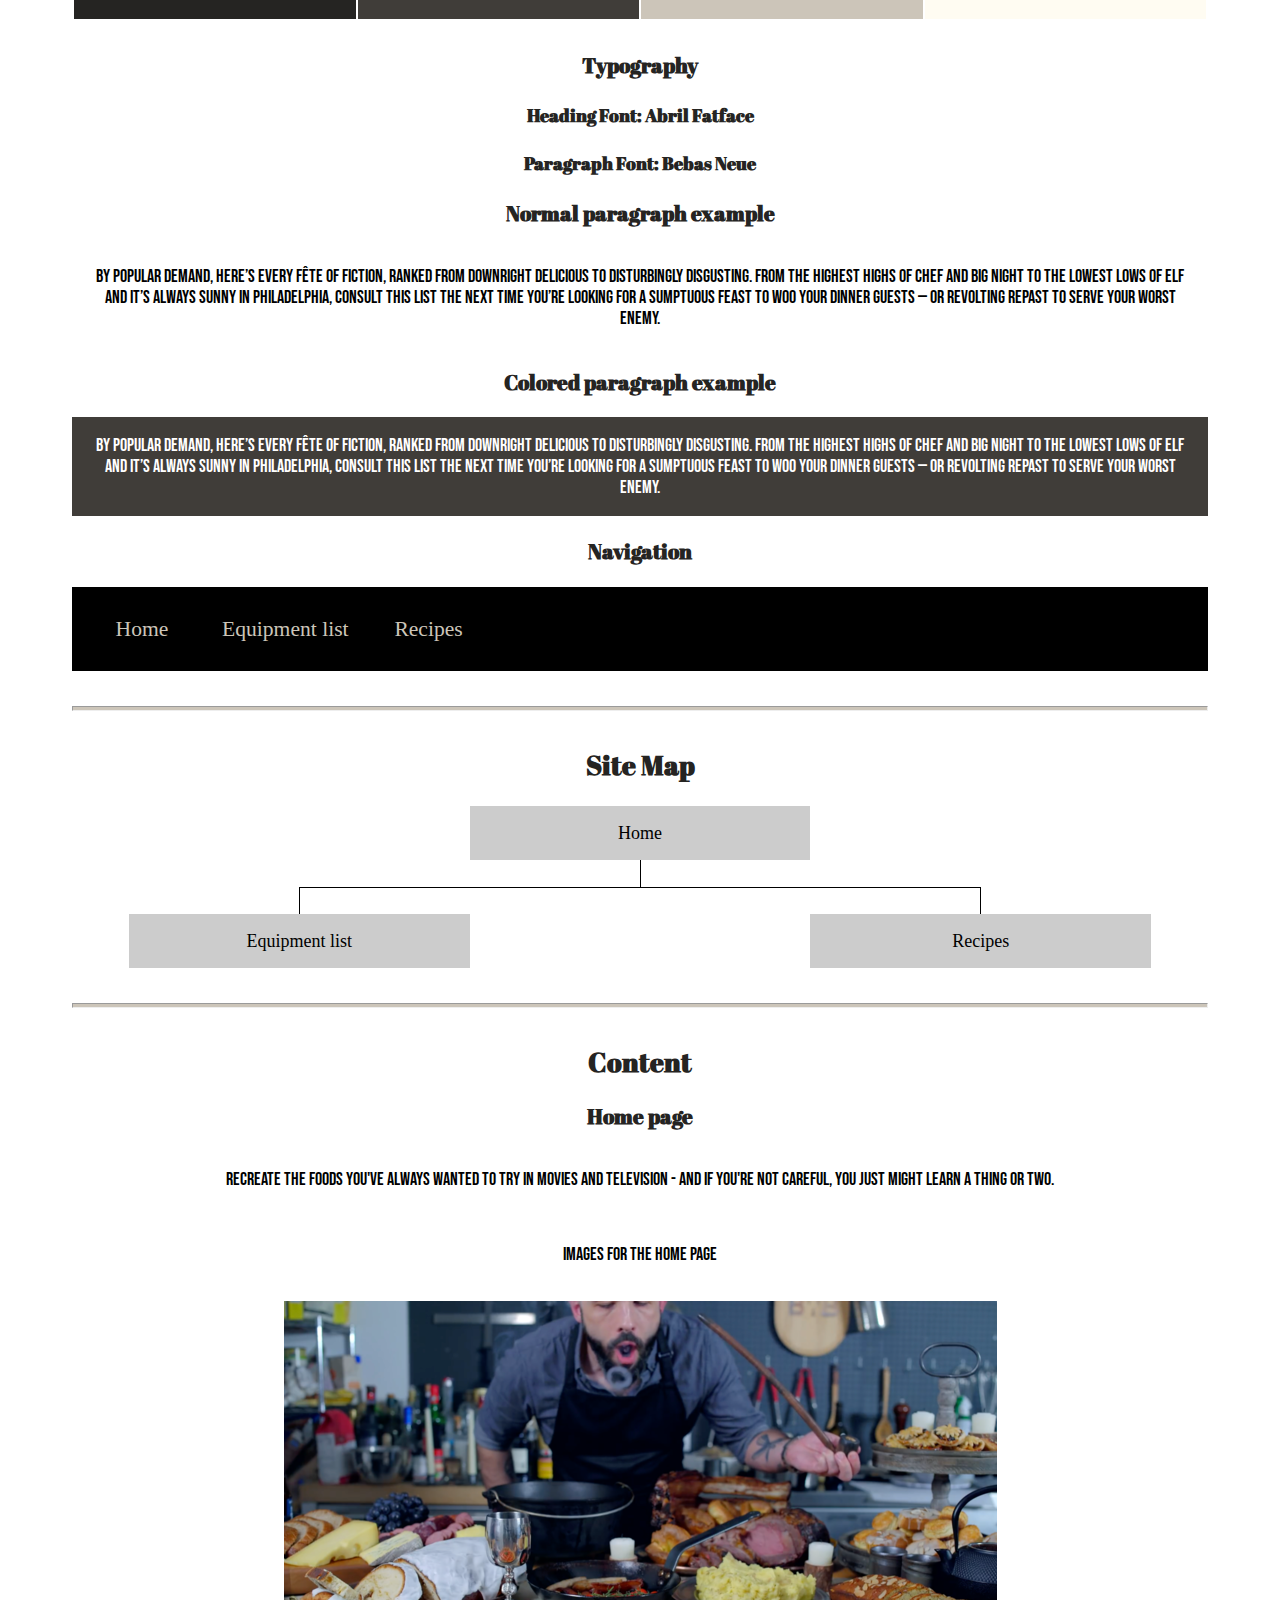
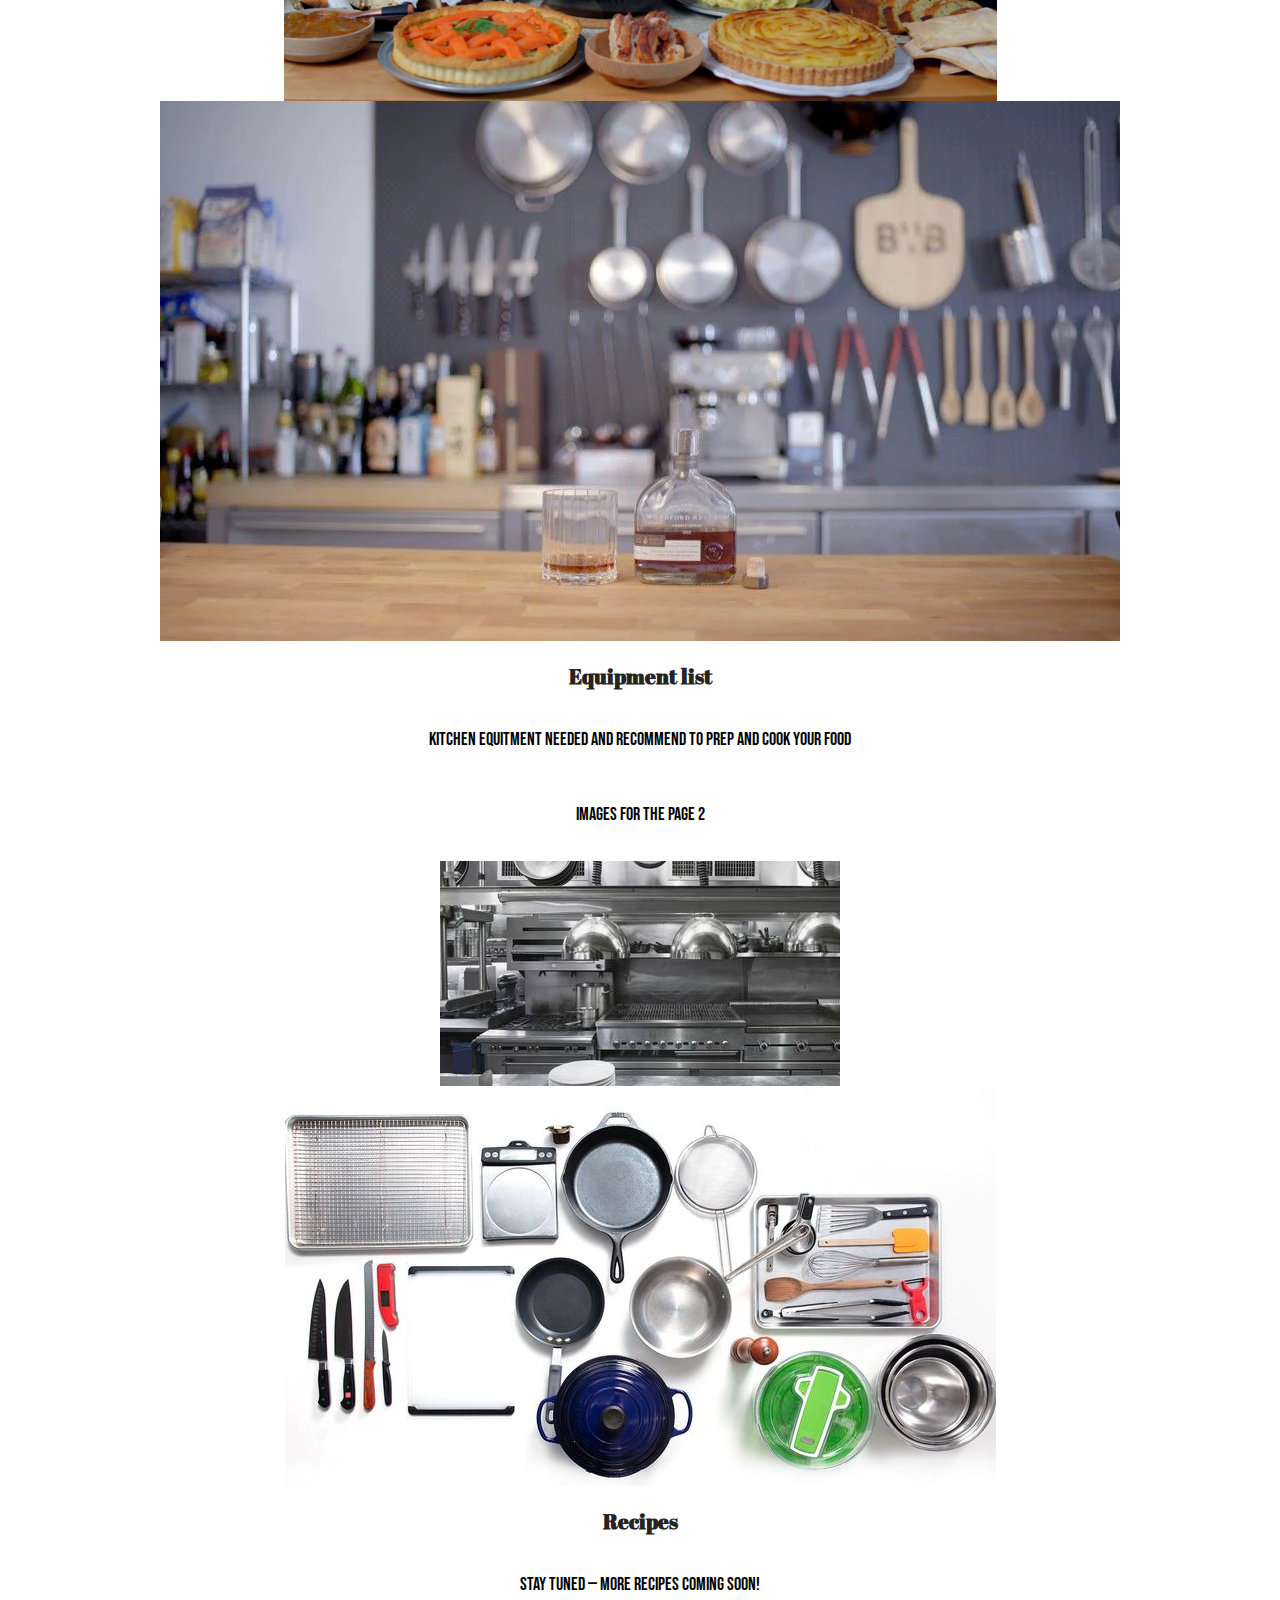
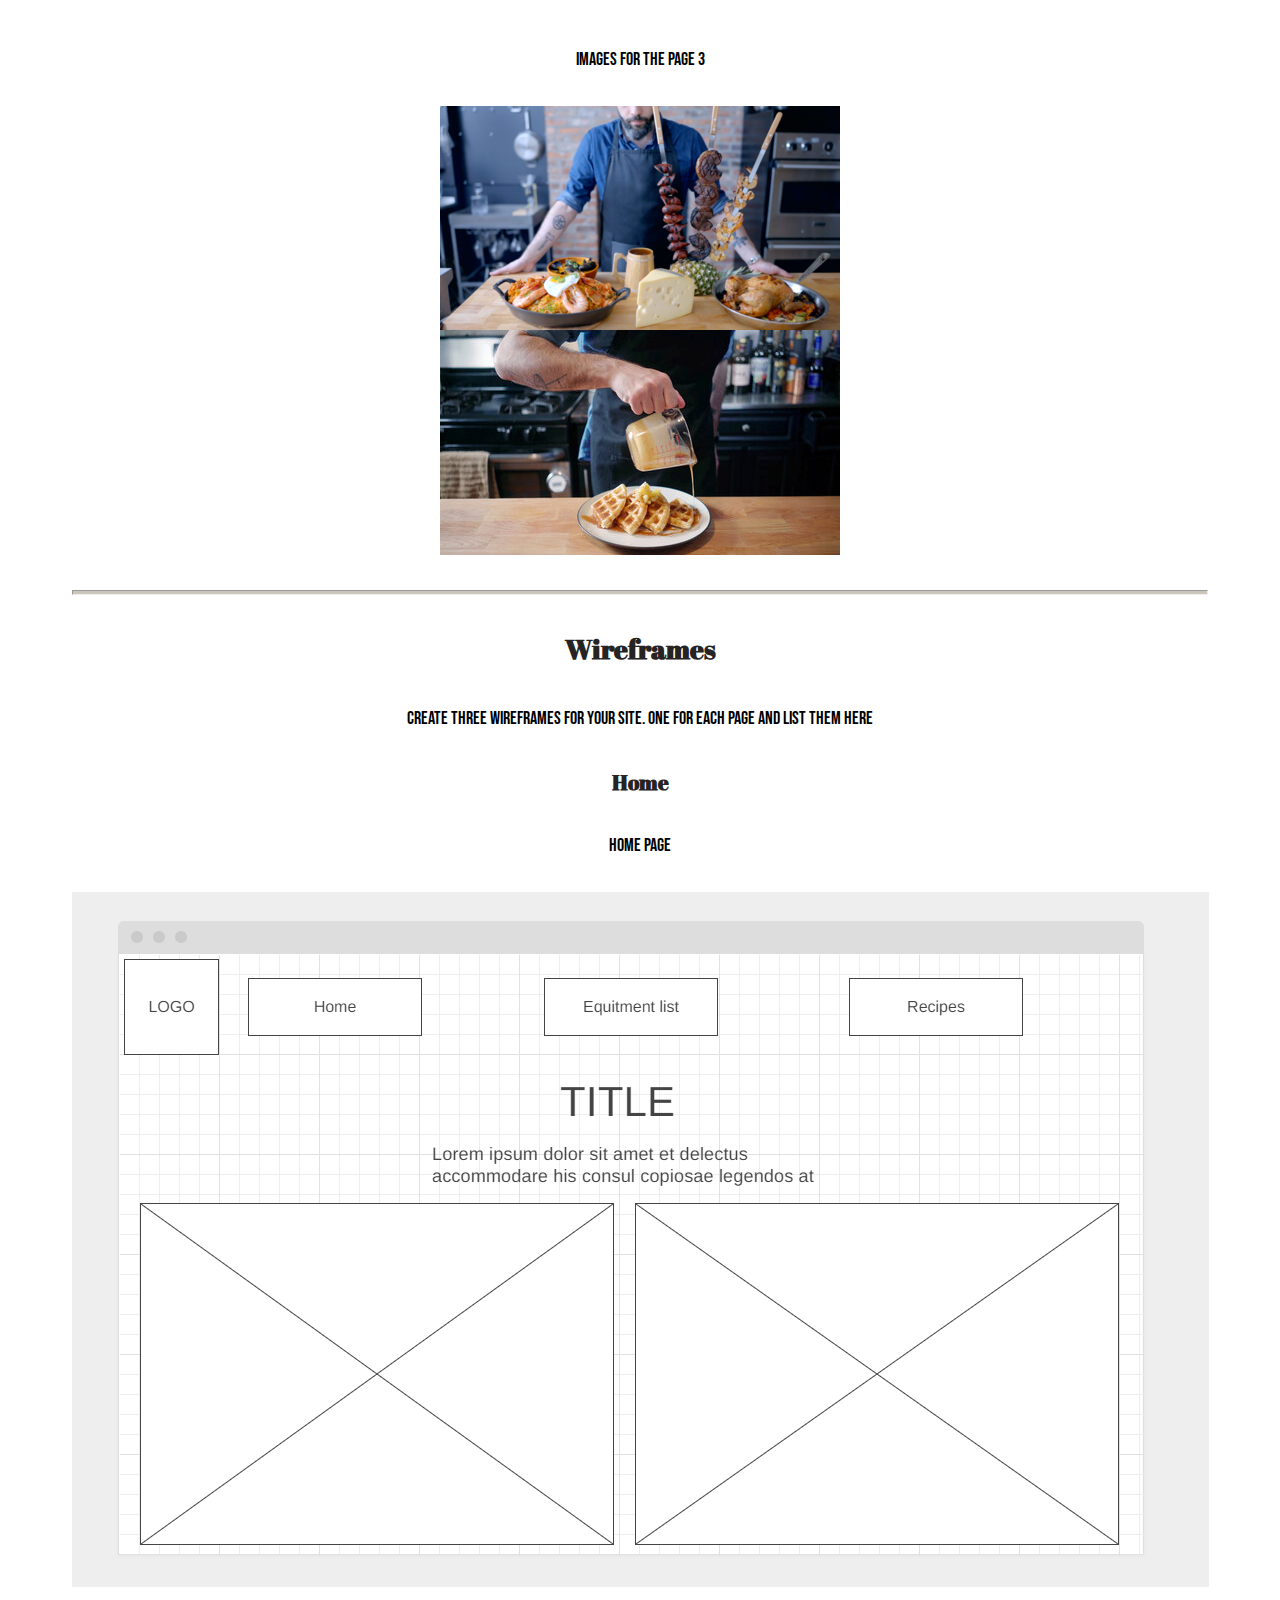
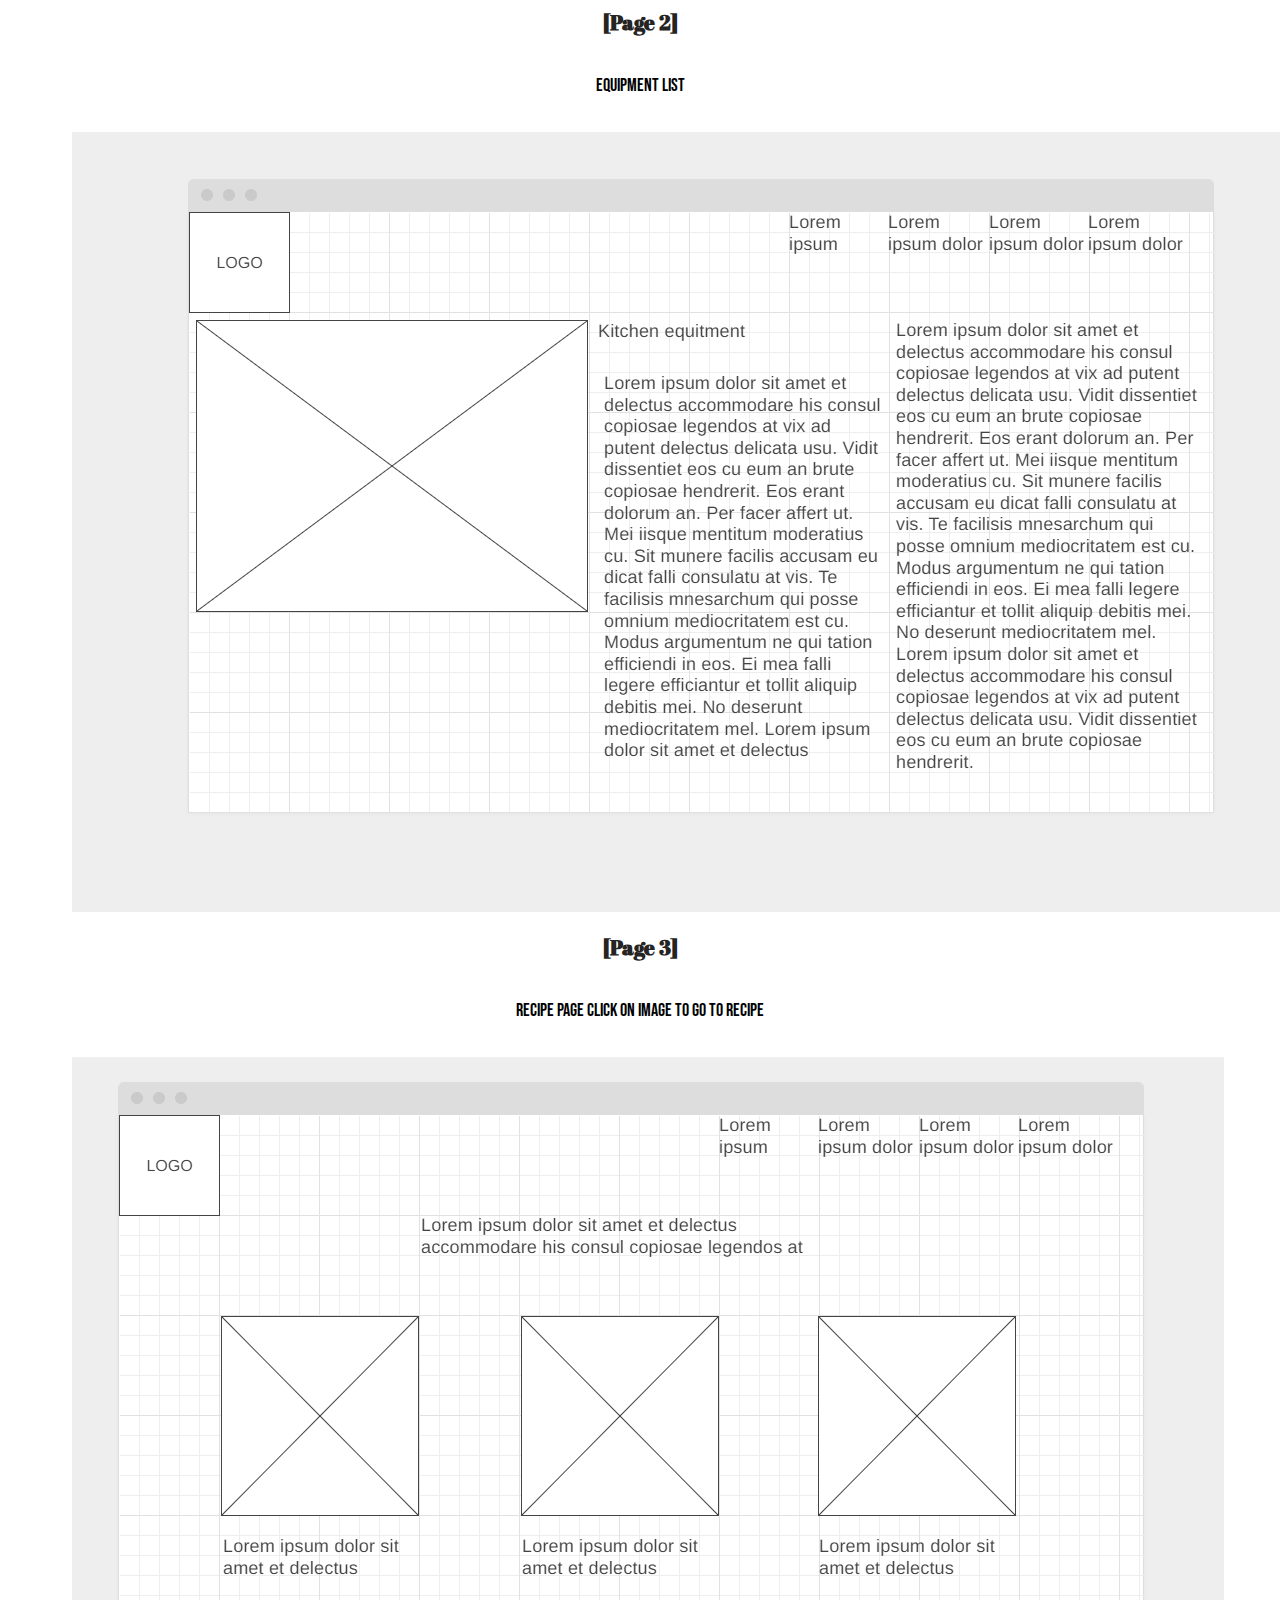
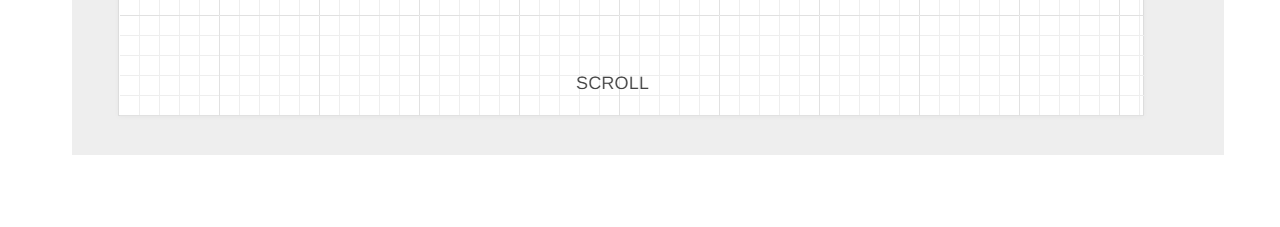
<file: fanstsy-food/site-plan.html>
<!DOCTYPE html>
<html lang="en-us">
    
  <head>
    <meta charset="utf-8">
    <title>Site Plan</title>
    <link type="text/css" rel="stylesheet" href="styles/site-plan.css">
  </head>

  <body>
    <header>
      <h1>Fictional Food Universe Site Plan</h1>
      <h2>Daniel Stockton</h2>
      <h2>WDD 130-1</h2>
      <!-- In the header above, add the name or your site, your name and class number. For example if you are in section 3 you would put WDD 130.03 -->
    </header>
    <main>

      <!-- ------------------------Steps 2-3------------------------------ -->
      <hr>
      <h2>Overview</h2>
      <h3>Purpose</h3>
      <p>Hello, my name is Daniel Stockton
        Do you like to eat food? Everyone does! 
        But have you ever wanted to know how to make food that you see in movies, games, tv shows, and more?
        On the website “Fictional food universe” you can learn how to make and eat those foods
        </p>  <!-- change this -->


      <h3>Audience</h3>
      <p>Examples like
        Pulp Fictions “Big kahuna burger” 
        Homer Simpson's Patented Space Age Out-Of-This-World Moon Waffles
        Regular Shows Eggscellent Challenge
        And the perfect sandwich from Adventure time
        And so much more
        we are here to help create your food fantasies, whether you are a novice or a professional we will guide you from start to finish, 
        all ages (if under 18 we recommend adult supervision) are welcome
        </p>  <!-- change this -->

      <hr>
      <h2>Branding</h2>
      <h3>Website Logo</h3>
      <!-- Replace this with some sort of logo for your site.  A logo can be as simple as the name of your site in a nice font :) -->
      <img src="images/knifes-forks.jpg" alt="Logo image">
      <hr>
      <h2>
        Style Guide
      </h2>

      <!-- ------------------------Steps 4-8------------------------------ -->

      <h3>
        Color Palette
      </h3>
      <!--  The colors you choose for a website are one of the most important decisions you will make. Follow the instructions on the activity in iLearn then return and replace the color codes below with the hex color codes (the 6 digit numbers that show at the bottom of each color) for the colors you have chosen below.  You should have at least 2 colors but do not have to fill in all 4 if you do not need them.  -->

      <!-- Copy and paste the URL to your finished palette below Make sure to paste it into both spots -->
      Palette URL: <a href="https://coolors.co/396e94-e7c24f-a43312-381d2a-aabd8c" target="_blank">https://coolors.co/396e94-e7c24f-a43312-381d2a-aabd8c</a>


      <table class="colors">
        <tr><th>Primary</th><th>Secondary</th><th>Accent 1</th><th>Accent 2</th></tr>
        <!-- Replace the numbers in the boxes below with your hex color codes. Then switch to the site-plan.css file and change your colors there as well. -->
        <tr><td class="primary">[#252422]</td>
          <td class="secondary">[#403d39]</td>
          <td class="accent1">[#ccc5b9]</td>
          <td class="accent2">[#fffcf2]</td>
        </tr>
      </table>

      <!-- ------------------------Step 9------------------------------ -->

      <h3>
        Typography
      </h3>
      <!-- Choose a font for your paragraphs (body copy) and headlines. What font(s) have you chosen? Why did you choose what you did?  Make sure to review the list of web safe fonts at W3Schools.org as a starting point.  Think also about which of your colors above you might use for background and font colors. -->

      <h4>
        Heading Font: Abril Fatface <!-- change this -->
      </h4>
      <h4>
        Paragraph Font: Bebas Neue  <!-- change this -->
      </h4>
      <h3>
        Normal paragraph example
      </h3>
      <p>
        By popular demand, here’s every fête of fiction, ranked from downright delicious to disturbingly disgusting. From the highest highs of Chef and Big Night to the lowest lows of Elf and It’s Always Sunny in Philadelphia, consult this list the next time you’re looking for a sumptuous feast to woo your dinner guests — or revolting repast to serve your worst enemy.
      <h3>
        Colored paragraph example
      </h3>
      <p class="colored">
        By popular demand, here’s every fête of fiction, ranked from downright delicious to disturbingly disgusting. From the highest highs of Chef and Big Night to the lowest lows of Elf and It’s Always Sunny in Philadelphia, consult this list the next time you’re looking for a sumptuous feast to woo your dinner guests — or revolting repast to serve your worst enemy.
      </p>

      <!-- ------------------------Step 10------------------------------ -->

      <h3>
        Navigation
      </h3>
      <!-- Think about how you want your navigation bar to look. In the site-plan.css file change the colors to your colors to get the look you desire. --> 
      <nav>
        <a href="#">Home</a>
        <a href="#">Equipment list</a>
        <a href="#">Recipes</a>
      </nav>
      <hr>
      <h2>
        Site Map
      </h2>
      <div class="sitemap">
        <div class="sm-home">
          Home
        </div>
        <div class="sm-page2">
          Equipment list <!-- change this -->
        </div>
        <div class="sm-page3">
          Recipes <!-- change this -->
        </div>

        <div class="top">
          &nbsp;
        </div>
        <div class="left">
          &nbsp;
        </div>
        <div class="right">
          &nbsp;
        </div>

      </div>

      <!-- --------Content Section -------------- -->
      <hr>
      <h2>
        Content
      </h2>
      <h3>Home page</h3>
      <p>
        Recreate the foods you've always wanted to try in movies and television - and if you're not careful, you just might learn a thing or two.
      </p>
      <p>Images for the Home page</p>
        <img src="images/LOTR.png" alt="LOTR">
        <img src="images/kitchen2.webp" alt="kitchen setup2">

      </ul>
      <h3>Equipment list</h3>
      <p>
        Kitchen equitment needed and recommend to prep and cook your food
      </p>
      <p>Images for the Page 2</p>
        <img src="images/kitchen1.jpg" alt="kitchen setup">
        <img src="images/kitchen-equitment.jpg" alt="kitchen Equipment">

      </ul>
      <h3>Recipes</h3>
      <p>
        Stay tuned — more recipes coming soon!
      </p>
      <p>Images for the Page 3</p>
        <img src="images/Monster Hunter.png" alt="Monster Hunter chef's choice">
        <img src="images/Moon-waffles.jpg" alt="Homer's Moon Moon-waffles">

      </ul>
      <hr>
      <h2>
        Wireframes
      </h2>
      <p>
        Create three wireframes for your site. One for each page and list them here</p>

      <h3>Home</h3>
      <p>         
       Home page
      </p>
      <img src="images/home page WF.png" alt="home page wireframe">

      <h3>[Page 2]</h3>
      <p>         
        Equipment List
      </p>
      <img src="images/page 2 WF.png" alt="page 2 wireframe">

      <h3>[Page 3]</h3>
      <p>         
        recipe page click on image to go to recipe
      </p>
      <img src="images/Page 3 WF.png" alt="page 3 wireframe">
    </main>
  </body>

</html>
</file>
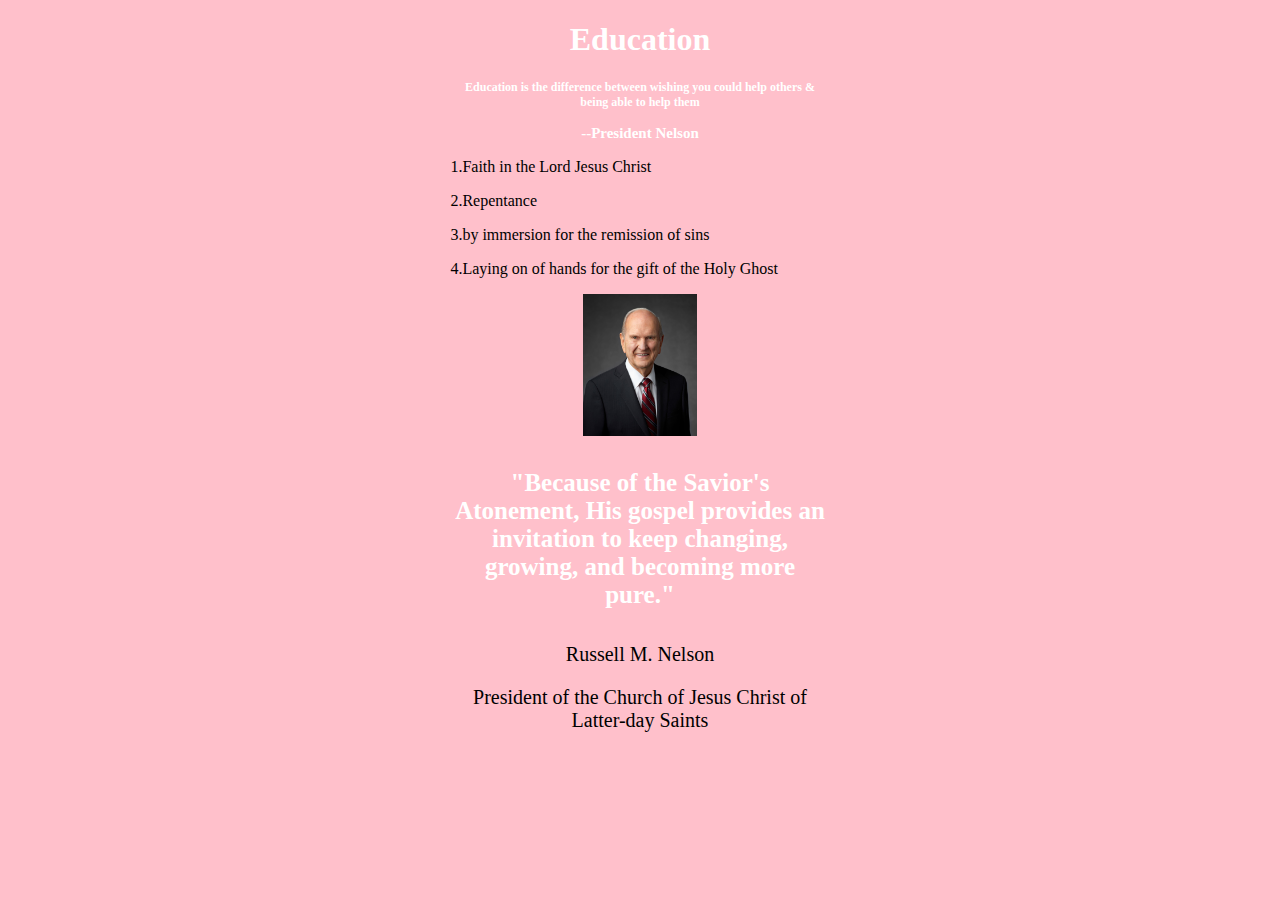
<file: ICE/ice.html>
<!DOCTYPE html>
<html>
    <head>
        <title>ICE challenge</title>
        <link href="../styles/ice2.css" rel="stylesheet"> 
    </head>
    <body>
        <main>
            <h1>Education</h1>
            <h2>Education is the difference between wishing you could help others 
                & being able to help them</h2>
                
            <h3>--President Nelson</h3>

            <p id="steps">1.Faith in the Lord Jesus Christ</p>

            <p id="steps">2.Repentance</p>
                
            <p id="steps">3.by immersion for the remission of sins</p>
                
            <p id="steps">4.Laying on of hands for the gift of the Holy Ghost</p>

            <img src="images\RN.jpeg">
            
            <h4>"Because of the Savior's Atonement, His gospel provides an invitation to keep changing, 
                growing, and becoming more pure."<h4>
            
        </main>
        <footer>
             <p>Russell M. Nelson</p>
            <p>President of the Church of Jesus Christ of Latter-day Saints</p>

         </footer>
    </body>
</html>
</file>
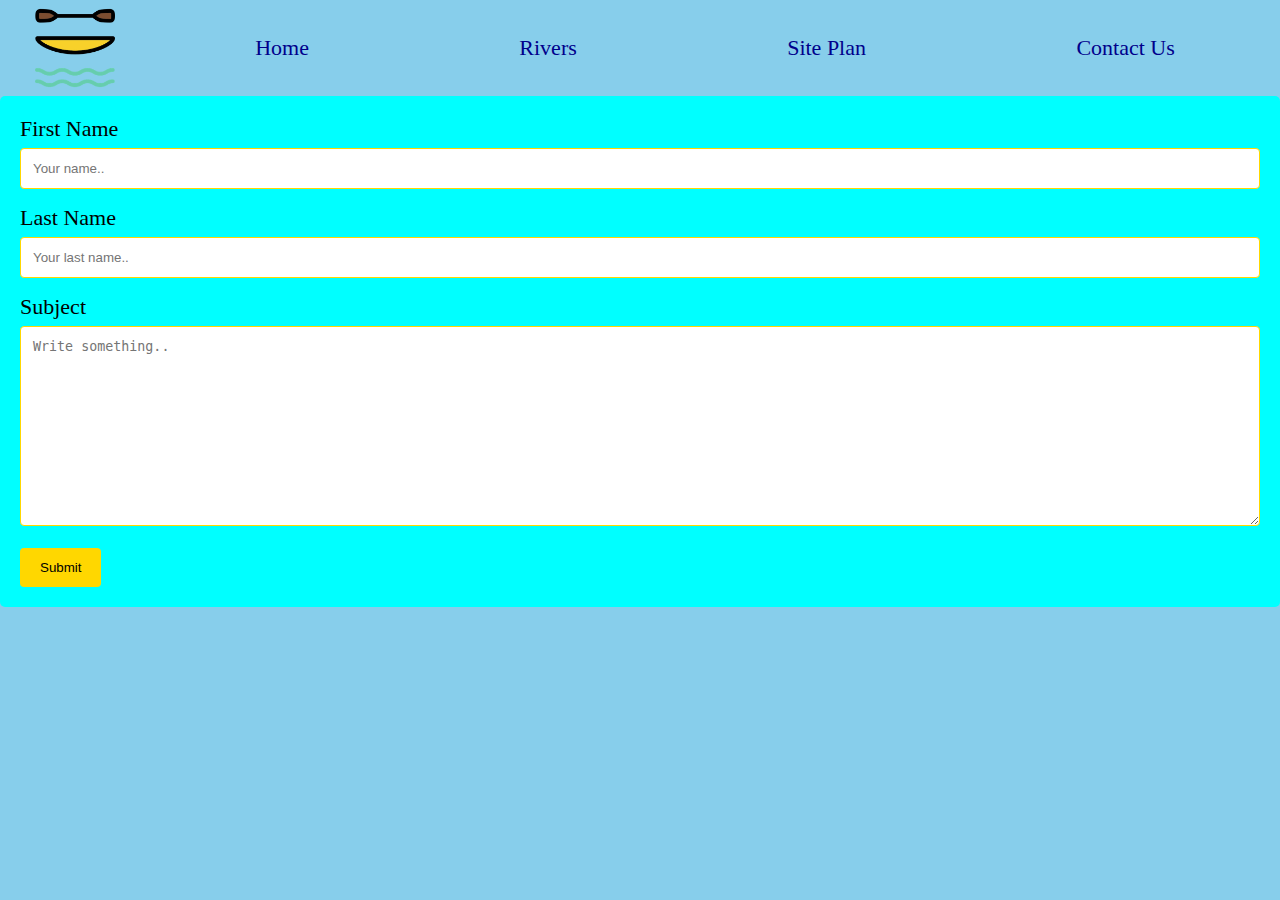
<file: wwr/contactus.html>
<!DOCTYPE html>
<html lang="en">
<head>
    <link rel="stylesheet" href="../styles/style.css">
    <meta charset="UTF-8">
    <meta http-equiv="X-UA-Compatible" content="IE=edge">
    <meta name="viewport" content="width=device-width, initial-scale=1.0">
    <title>Whitewater Thrills Co.| Contact Us</title>
</head>
<body>
    <div id="content">
        <div id="feedback"></div>
        <header>
            <a id="logo_link" href="index.html">
                <img class="logo" src="images/wwrlogo.png" alt="Whitewater Thrills Co Logo">
            </a>
            <nav>
                <a href="index.html">Home</a>
                <a href="rivers.html">Rivers</a>
                <a href="site-plan-rafting.html">Site Plan</a>
                <a href="contactus.html">Contact Us</a>
            </nav>
        </header>
<main>
    <div class="container">
        <form action="#" method="post">
      
          <label for="fname">First Name</label>
          <input type="text" id="fname" name="firstname" placeholder="Your name..">
      
          <label for="lname">Last Name</label>
          <input type="text" id="lname" name="lastname" placeholder="Your last name..">
      
          <label for="subject">Subject</label>
          <textarea id="subject" name="subject" placeholder="Write something.." style="height:200px"></textarea>
      
          <input type="submit" value="Submit">
      
        </form>
      </div>
</main>
<script>
    // get the feedback div element so we can do something with it.
    const feedbackElement = document.getElementById('feedback');
    // get the form so we can read what was entered in it.
    const formElement = document.forms[0];
    // add a 'listener' to wait for a submission of our form. When that happens run the code below.
    formElement.addEventListener('submit', function(e) {
        // stop the form from doing the default action.
        e.preventDefault();
        // set the contents of our feedback element to a message letting the user know the form was submitted successfully. Notice that we pull the name that was entered in the form to personalize the message!
        feedbackElement.innerHTML = 'Hello '+ formElement.firstname.value +'! Thank you for your message. We will get back with you as soon as possible!';
        // make the feedback element visible.
        feedbackElement.style.display = "block";
        // add a class to move everything down so our message doesn't cover it.
        document.body.classList.toggle('moveDown');
    });
</script>
</body>
</html>
</file>
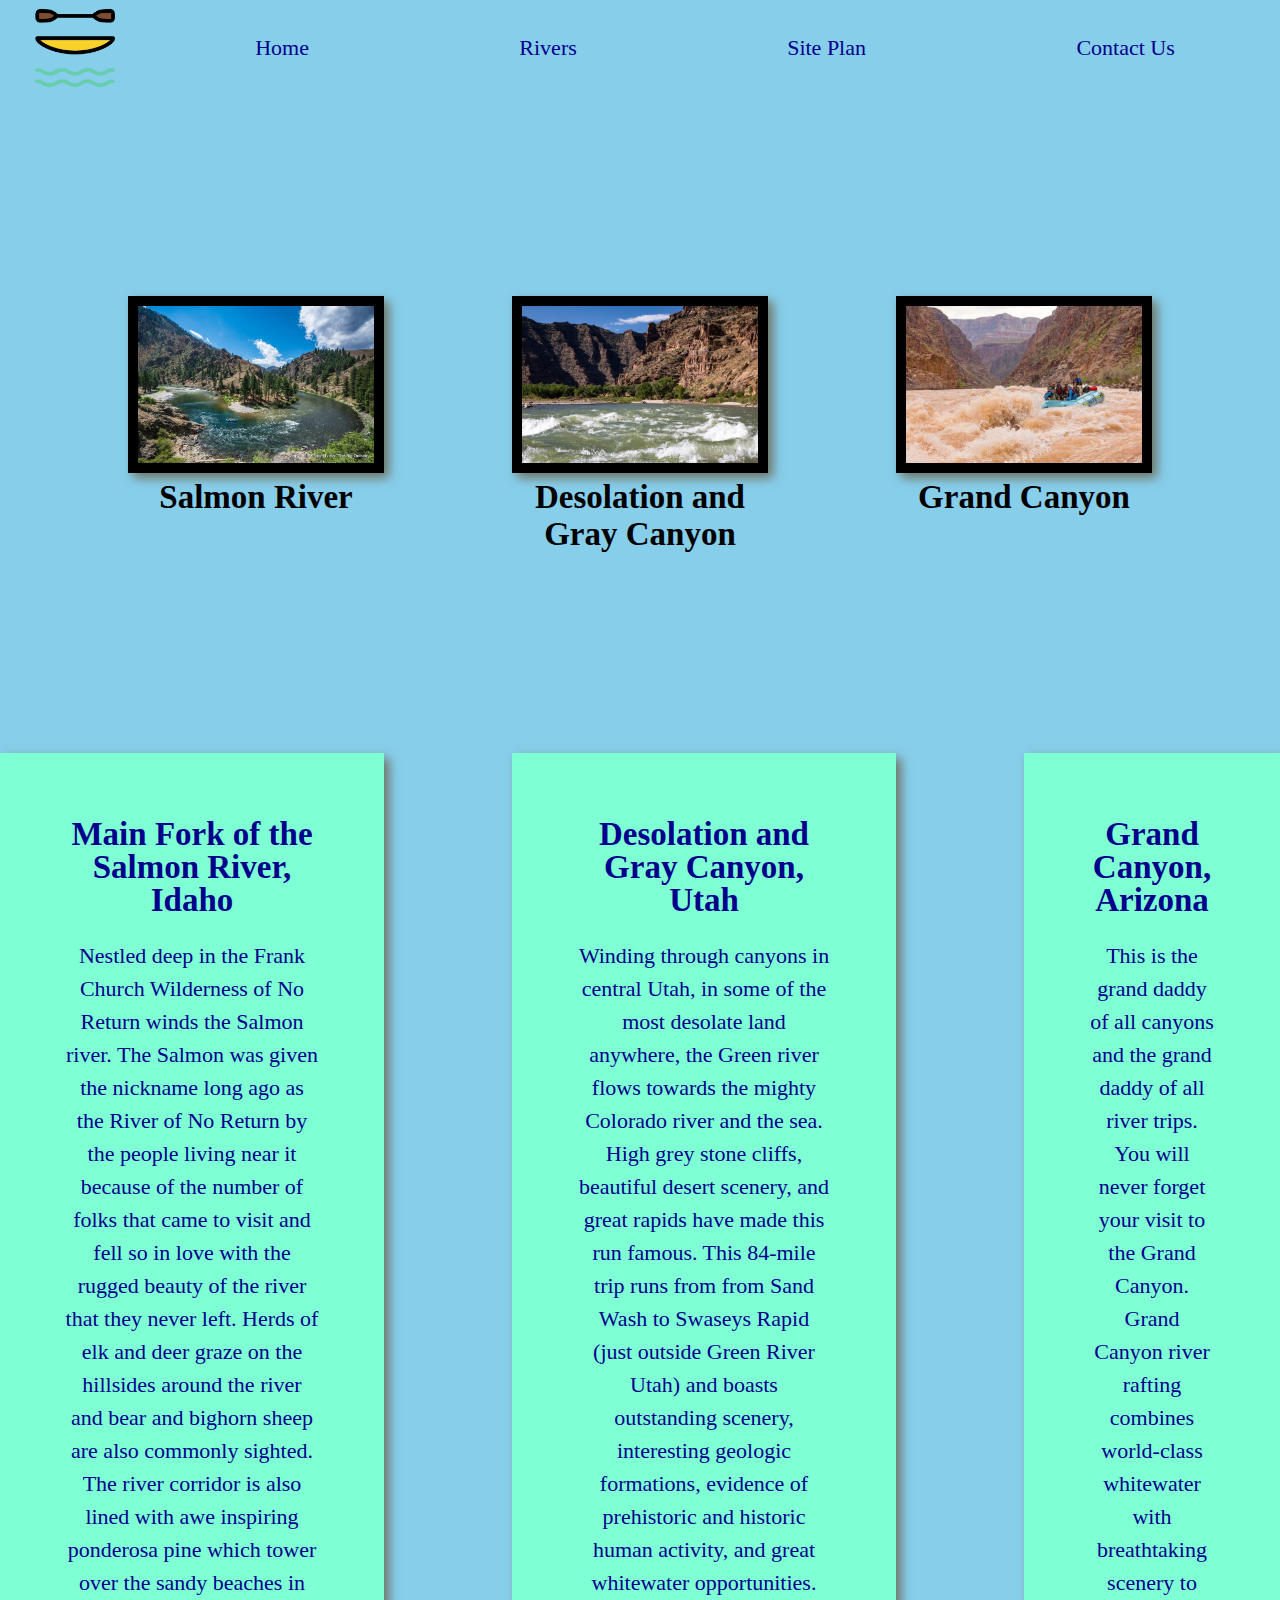
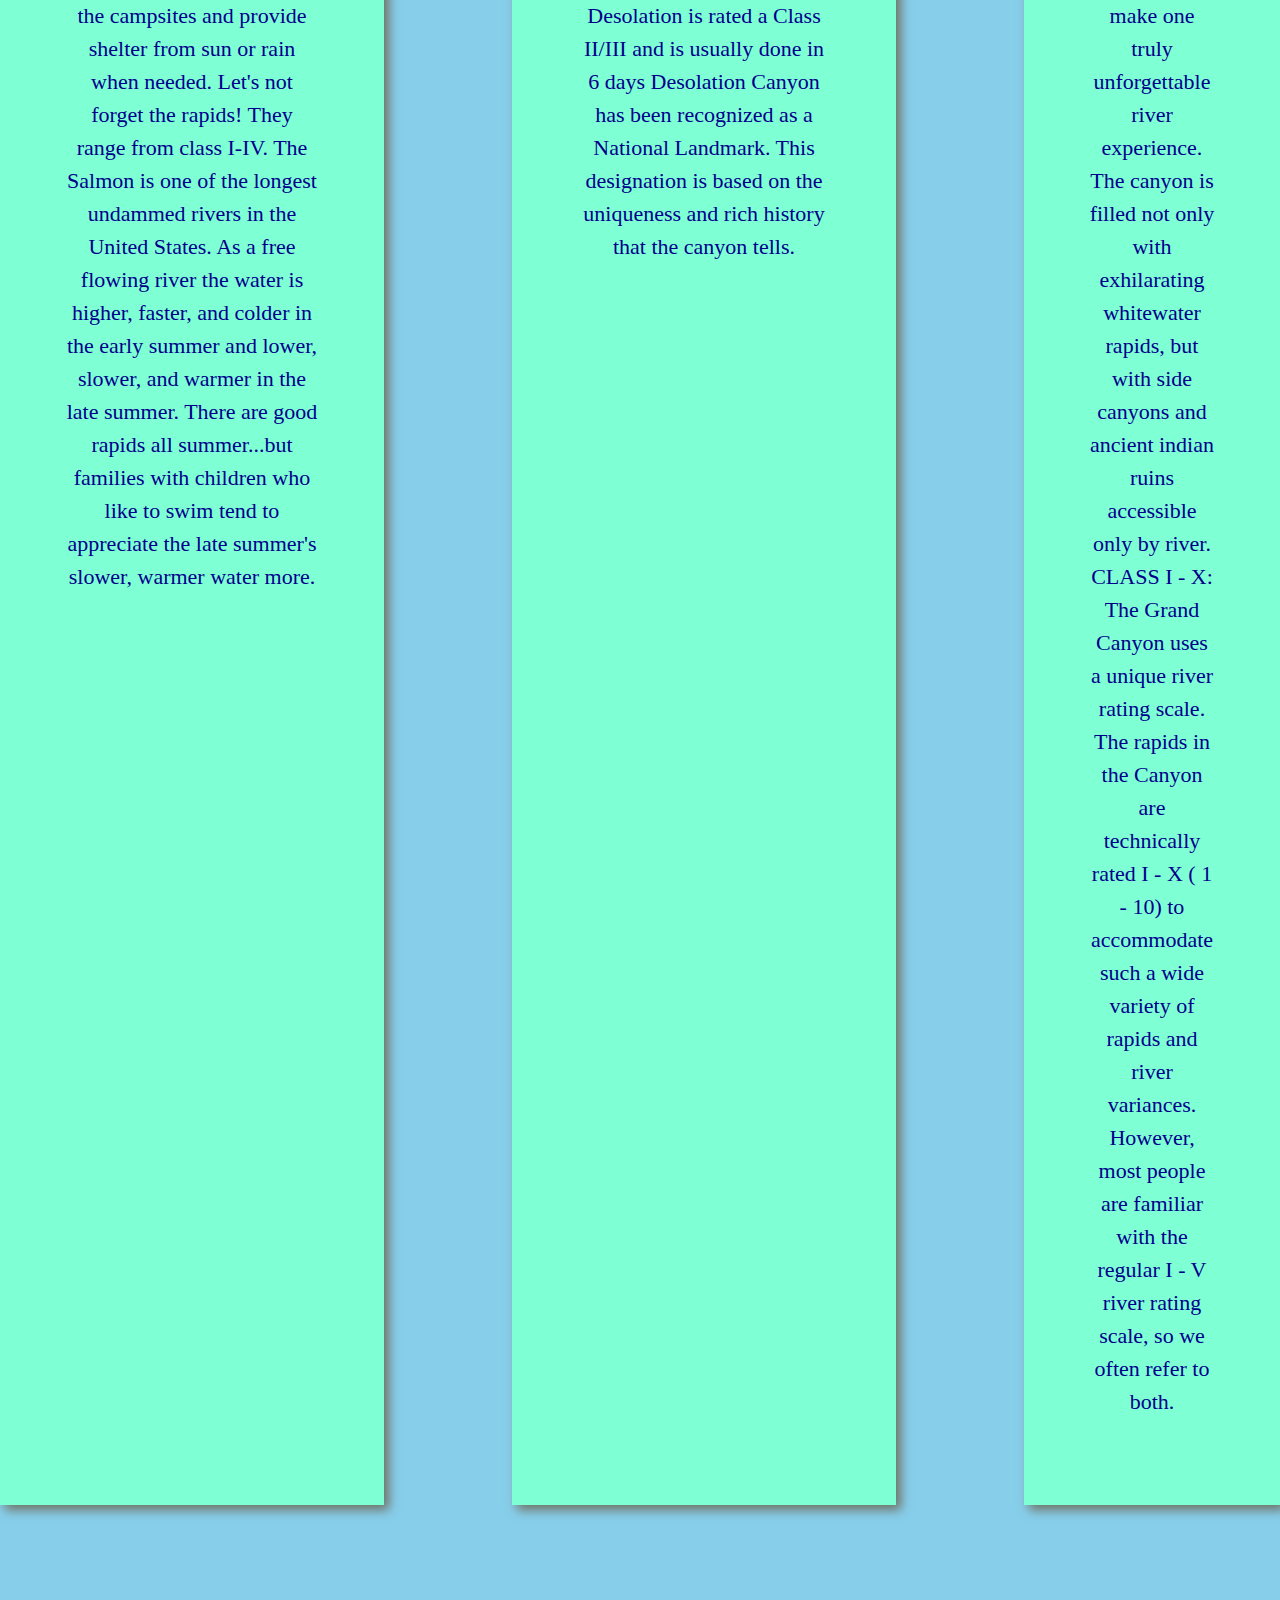
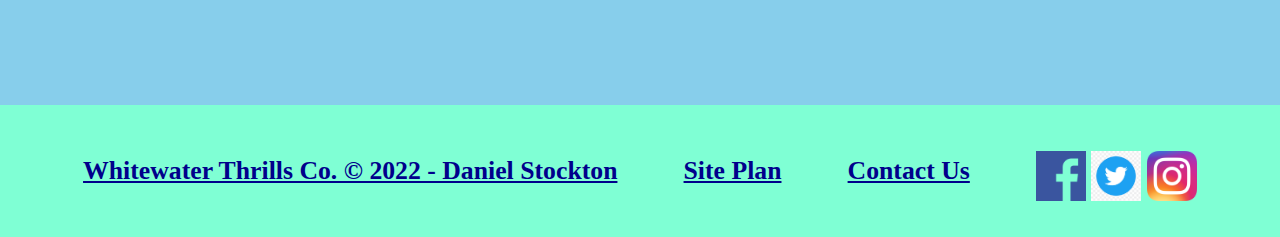
<file: wwr/rivers.html>
<!DOCTYPE html>
<html lang="en">
<head>
    <link rel="stylesheet" href="../styles/style.css">
    <meta charset="UTF-8">
    <meta http-equiv="X-UA-Compatible" content="IE=edge">
    <meta name="viewport" content="width=device-width, initial-scale=1.0">
    <title>Whitewater Thrills Co.| Home</title>
</head>
<body>
    <div id="content">
    <header>
        <a id="logo_link" href="index.html">
            <img class="logo" src="images/wwrlogo.png" alt="Whitewater Thrills Co Logo">
        </a>
        <nav>
            <a href="index.html">Home</a>
            <a href="rivers.html">Rivers</a>
            <a href="site-plan-rafting.html">Site Plan</a>
            <a href="contactus.html">Contact Us</a>
        </nav>
    </header>
    <main class="home-grid">
        <section class="rivers-card">
            <img class="card-img" src="images/rivers.webp" alt="river in forest" width="500" height="300">
            <h2>Salmon River</h2>
        </section>
        <section class="camping-card">
            <img class="card-img" src="images/GreyDes.jpg" alt="tent in mountains" width="500" height="300">
            <h2>Desolation and Gray Canyon</h2>
        </section>
        <section class="rapids-card">
            <img class="card-img" src="images/Grand.jpg" alt="rafting boat" width="500" height="300">
            <h2>Grand Canyon</h2>
        </section>
    <section class="msgI">
        <h2>Main Fork of the Salmon River, Idaho</h2>
        <p>Nestled deep in the Frank Church Wilderness of No Return winds the Salmon river.
            The Salmon was given the nickname long ago as the River of No Return by the people living near it because of the number of folks that came to visit 
            and fell so in love with the rugged beauty of the river that they never left.

            Herds of elk and deer graze on the hillsides around the river and bear and bighorn sheep are also commonly sighted. 
            The river corridor is also lined with awe inspiring ponderosa pine which tower over the sandy beaches in the campsites and provide shelter from sun or rain when needed.
            
            Let's not forget the rapids! They range from class I-IV. The Salmon is one of the longest undammed rivers in the United States. 
            As a free flowing river the water is higher, faster, and colder in the early summer and lower, slower, and warmer in the late summer. 
            There are good rapids all summer...but families with children who like to swim tend to appreciate the late summer's slower, warmer water more.
            </p>
    </section>
    <section class="msgGD">
        <h2>Desolation and Gray Canyon, Utah</h2>
        <p>Winding through canyons in central Utah, in some of the most desolate land anywhere, the Green river flows towards the mighty Colorado river and the sea. 
            High grey stone cliffs, beautiful desert scenery, and great rapids have made this run famous. This 84-mile trip runs from from Sand Wash to Swaseys Rapid 
            (just outside Green River Utah) and boasts outstanding scenery, interesting geologic formations, evidence of prehistoric and historic human activity, 
            and great whitewater opportunities.

            Desolation is rated a Class II/III and is usually done in 6 days
            
            Desolation Canyon has been recognized as a National Landmark.  This designation is based on the uniqueness and rich history that the canyon tells.
         </p>
    </section>
    <section class="msgGC">
        <h2>Grand Canyon, Arizona</h2>
        <p>This is the grand daddy of all canyons and the grand daddy of all river trips. You will never forget your visit to the Grand Canyon.

        Grand Canyon river rafting combines world-class whitewater with breathtaking scenery to make one truly unforgettable river experience. 
        The canyon is filled not only with exhilarating whitewater rapids, but with side canyons and ancient indian ruins accessible only by river.
            
        CLASS I - X: The Grand Canyon uses a unique river rating scale. The rapids in the Canyon are technically rated I - X ( 1 - 10) 
        to accommodate such a wide variety of rapids and river variances. However, most people are familiar with the regular I - V river rating scale, 
        so we often refer to both.
         </p>
    </section> 
 </main>
    <footer>
        <h3>Whitewater Thrills Co. &copy; 2022 - Daniel Stockton</h3>
        <h3><a href="site-plan-rafting.html">Site Plan</a></h3>
        <h3><a href="contactus.html">Contact Us</a></h3>
        <div class="social">
            <a href="https://facebook.com">
                <img src="images/facebook.png" alt="fb icon"  width="50" height="50">
            </a>
            <a href="https://twitter.com">
                <img src="images/twitter.png" alt="twitter icon"  width="50" height="50">
            </a>
            <a href="https://instagram.com">
                <img src="images/instagram.png" alt="instagram icon"  width="50" height="50">
            </a>
        </div>
    </footer>
    </div>
    </body>
</file>
<file: styles/FF.css>
@import url('https://fonts.googleapis.com/css2?family=Abril+Fatface&family=Bebas+Neue&display=swap');
:root {

  --primary-color: #252422   ;
  --secondary-color: #403d39 ;
  --accent1-color: #ccc5b9;
  --accent2-color: #fffcf2;

  --heading-font: 'Abril Fatface', cursive;
  --paragraph-font: 'Bebas Neue', cursive;
}

#content{
    max-width: 1600px;
    margin: 0 auto;
}

nav a{
    text-align: center;
    color: #252422;
    text-decoration: none;
    padding: 35px;
}

#hero-msg h1{
    text-align: center;
}

main section{
    text-align: center;
}

#background {
    height: 725px;
    background-color: #403d39;
    grid-column: 1/11;
    grid-row: 4/9;
}

body{
    background-color: #ccc5b9;
    font-family:'Bebas Neue', cursive;
    font-size: 22px;
    margin: 0;
    padding: 0;
}

header{
    background-color: #ccc5b9;
    display: grid;
    grid-template-columns: 150px auto;
}

nav a:hover{
    background-color: #fffcf2;
    color: #252422;
}

.msg {
    background-color: #ccc5b9;
    line-height: 1.5em;
    color: #403d39;
    padding: 35px;
    grid-column: 6/10;
    grid-row: 6/7;
    box-shadow: 5px 5px 10px #6f7364;
}

footer{
    background-color: #403d39;
    padding: 25px 50px;
    margin-top: 20px;
    display: flex;
    justify-content: space-around;
    align-items: center;
}

.msg h2{
    color: #252422;
}

.msg p{
    padding-bottom: 15px;
}

footer h3{
    color: #fffcf2;
    text-decoration: underline;
    font-family:'Abril Fatface', cursive;
}

footer a{
    color: #fffcf2;
    text-decoration: none;
}

footer a:hover{
    color: #fffcf2;
    text-decoration: underline;
}

footer .social img{
    padding-top: 15px;
}

.icon{
    width: 80px;
    padding-top: 10px;
}

.home-title {
    font-family:'Abril Fatface', cursive;
    font-size: 2em;
}

h2 {
    margin: 0;
}

.LOTR-card {
    margin: 50px 0;
    /* grid-column: 2/5;
    grid-row: 2/3;  */
}

.MH-card {
    margin: 50px 0;
    /* grid-column: 6/9;
    grid-row: 2/3; */
}

.LOTR-card-I {
    margin: 50px 0;
    grid-column: 2/5;
    grid-row: 2/3;
}

.MH-card-I {
    margin: 50px 0;
 grid-column: 6/9;
    grid-row: 2/3;
}

.LOTR-card-E {
    margin: 50px 0;
    grid-column: 2/5;
    grid-row: 2/3;
}

.MH-card-E {
    margin: 50px 0;
 grid-column: 6/9;
    grid-row: 2/3;
}


.card-img {
    border: 10px solid black;
    transition: transform .5s;
    box-shadow: 5px 5px 10px #6f7364;

}

main section img {
    box-sizing: border-box;
}

nav {
    display: flex;
    justify-content: space-around;
}

#logo_link {
    padding-top: 5px;
    justify-self: center;
    align-self: center;

}
.logo{
    width: 80px;
}

.K2 {
    width: 100%;
    grid-column: 2/7;
    grid-row: 5/8;
    box-shadow: 5px 5px 10px #6f7364;
}

.card-img:hover {
    opacity: .6;
    transform: scale(1.1);
}

.home-grid { 
    display: grid; 
    grid-template-columns: repeat(9, 1fr); 
    grid-gap: 50px;
} 

.home-grid-R  { 
    display: grid; 
    grid-template-columns: repeat(2, 1fr); 
    grid-gap: 50px;
    padding: 100px;
} 

.home-grid-E  { 
    display: grid; 
    grid-template-columns: repeat(9, 1fr); 
    grid-gap: 50px;
} 

     
.card-img { 
    width: 100%; 
    height: auto; 
}


@media screen and (max-width: 900px) {
    #hero, .home-grid {
        display: block;
        height: auto;
    }
    nav, footer {
        flex-direction: column;
    }
    nav a {
        display: block;
        padding: 15px;
    }
    .home-title {
        font-size: 25px;
        color: #6f7364;
    }
    .LOTR-card, .MH-card{ 
        margin: 50px auto;
        width: 60%;
    }
    #background {
        display: none;
    }
    .K2, .msg {
        width: 80%;
        display: block;
        margin: 0 auto;
    }
    footer {
        margin-top: 25px;
    }
}

.msgI {
    background-color: #403d39;
    line-height: 1.5em;
    color: #fffcf2;
    padding: 65px;
    grid-column: 2/9;
    grid-row: 6/7;
    box-shadow: 5px 5px 10px #6f7364;
    
}

.audio {
 margin: 0 auto;
 display: block;
 width: 30%;
}

#R-msg {
    text-align: center;
}

#E-msg {
    text-align: center;
}

#I-msg {
    text-align: center;
}

input[type=text], select, textarea {
    width: 100%;
    padding: 12px; 
    border: 1px solid #6f7364;
    border-radius: 4px;
    box-sizing: border-box;
    margin-top: 6px;
    margin-bottom: 16px; 
    resize: vertical
  }
  
  input[type=submit] {
    background-color: #6f7364;
    padding: 12px 20px;
    border: none;
    border-radius: 4px;
    cursor: pointer;
  }
  
  input[type=submit]:hover {
    background-color: #fffcf2;
  }
  
  .container {
    border-radius: 5px;
    background-color: #ccc5b9;
    padding: 20px;
  }
</file>
<file: styles/style.css>
#content{
    max-width: 1600px;
    margin: 0 auto;
}

nav a{
    text-align: center;
    color: darkblue;
    text-decoration: none;
    padding: 35px;
}

#hero-msg h1{
    text-align: center;
}

#hero-msg h4{
    text-align: center;
    color: white;
}

.button-box{
    text-align: center;
}

main section{
    text-align: center;
}

#background {
    height: 725px;
    background-color: gold;
    grid-column: 1/11;
    grid-row: 4/9;
}

body{
    background-color: skyblue;
    font-family: Georgia, 'Times New Roman', Times, serif;
    font-size: 22px;
    margin: 0;
    padding: 0;
}

header{
    background-color: skyblue;
    display: grid;
    grid-template-columns: 150px auto;
}

nav a:hover{
    background-color: aquamarine;
    color: darkblue;
}

.book{
    background-color: skyblue;
    color: darkblue;
    text-decoration: none;
    font-family: Georgia, 'Times New Roman', Times, serif;
    font-size: 18px;
    padding: 15px 30px;
    margin-top: 50px;
    border-radius: 5px;
}

.join{
    background-color: goldenrod;
    color: darkblue;
    text-decoration: none ;
    font-family: Georgia, 'Times New Roman', Times, serif;
    font-size: 18px;
    padding: 15px 30px;
    margin-top: 50px;
    border-radius: 5px;
}

.book:hover{
    background-color: aquamarine;
    color: darkblue;
}

.join:hover{
    background-color: aquamarine;
    color: darkblue;
}

.msg {
    background-color: goldenrod;
    line-height: 1.5em;
    color: darkblue;
    padding: 35px;
    grid-column: 6/10;
    grid-row: 6/7;
    box-shadow: 5px 5px 10px #6f7364;
}

footer{
    background-color: aquamarine;
    padding: 25px 50px;
    margin-top: 200px;
    display: flex;
    justify-content: space-around;
    align-items: center;
}

.home-title{
    color: darkblue;
    margin-top: 10px;
}

h4{
    color: darkblue;
}

.msg h2{
    color: darkblue;
}

.msg p{
    padding-bottom: 15px;
}

footer h3{
    color: darkblue;
    text-decoration: underline;
    font-family: Georgia, 'Times New Roman', Times, serif;
}

footer a{
    color: darkblue;
    text-decoration: none;
}

footer a:hover{
    color: darkblue;
    text-decoration: underline;
}

footer .social img{
    padding-top: 15px;
}

.icon{
    width: 80px;
    padding-top: 10px;
}

#hero-img{
    width: 100%;
    height: auto;
}

.home-title {
    font-family: 'Rock Salt', 'Bradley Hand', sans-serif;
    font-size: 2em;
}

h2 {
    margin: 0;
}

.rivers-card {
    margin: 200px 0;
    grid-column: 2/4;
    grid-row: 2/3; 
}

.camping-card {
    margin: 200px 0;
    grid-column: 5/7;
    grid-row: 2/3;
}

.rapids-card {
    margin: 200px 0;
    grid-column: 8/10;
    grid-row: 2/3;
}

.card-img {
    border: 10px solid black;
    transition: transform .5s;
    box-shadow: 5px 5px 10px #6f7364;

}

main section img {
    box-sizing: border-box;
}

nav {
    display: flex;
    justify-content: space-around;
}

#logo_link {
    padding-top: 5px;
    justify-self: center;
    align-self: center;

}

.logo{
    width: 80px;
}

#hero {
    display: grid;
    grid-template-columns: 1fr 3fr 1fr;
    margin-top: -100px; 
}

#hero-box {
    grid-column: 1/4;
    grid-row: 1/3;
    z-index: -1;
}

#hero-msg {
    grid-column: 2/3;
    grid-row: 1/2;
    margin-top: 100px;
}

.mountains {
    width: 100%;
    grid-column: 2/7;
    grid-row: 5/8;
    box-shadow: 5px 5px 10px #6f7364;
}

.card-img:hover {
    opacity: .6;
    transform: scale(1.1);
}

.home-grid { 
    display: grid; 
    grid-template-columns: repeat(10, 1fr); 
} 
     
.card-img { 
    width: 100%; 
    height: auto; 
}


@media screen and (max-width: 900px) {
    #hero, .home-grid {
        display: block;
        height: auto;
    }
    nav, footer {
        flex-direction: column;
    }
    nav a {
        display: block;
        padding: 15px;
    }
    #hero {
        margin-top: 0;
    }
    #hero-msg {
        margin-top: 0;
    }
    #hero-msg h4 {
        display: none;
    }
    .home-title {
        font-size: 25px;
        color: #6f7364;
    }
    .rivers-card, .camping-card, .rapids-card { 
        margin: 50px auto;
        width: 60%;
    }
    #background {
        display: none;
    }
    .mountains, .msg {
        width: 80%;
        display: block;
        margin: 0 auto;
    }
    footer {
        margin-top: 25px;
    }
}

.msgI {
    background-color: aquamarine;
    line-height: 1.5em;
    color: darkblue;
    padding: 65px;
    grid-column: 1/4;
    grid-row: 6/7;
    box-shadow: 5px 5px 10px #6f7364;
    
}

.msgGD {
    background-color: aquamarine;
    line-height: 1.5em;
    color: darkblue;
    padding: 65px;
    grid-column: 5/8;
    grid-row: 6/6;
    box-shadow: 5px 5px 10px #6f7364;
}

.msgGC {
    background-color: aquamarine;
    line-height: 1.5em;
    color: darkblue;
    padding: 65px;
    grid-column: 9/12;
    grid-row: 6/7;
    box-shadow: 5px 5px 10px #6f7364;
}


input[type=text], select, textarea {
    width: 100%;
    padding: 12px; 
    border: 1px solid gold;
    border-radius: 4px;
    box-sizing: border-box;
    margin-top: 6px;
    margin-bottom: 16px; 
    resize: vertical
  }
  
  input[type=submit] {
    background-color: gold;
    padding: 12px 20px;
    border: none;
    border-radius: 4px;
    cursor: pointer;
  }
  
  input[type=submit]:hover {
    background-color: darkblue;
  }
  
  .container {
    border-radius: 5px;
    background-color: aqua;
    padding: 20px;
  }
</file>
<file: positionstyles.css>
/* CSS - Name: "positionstyles.css" */
/* Activity 1 styles */
.content1 {
  /* This is the parent of the activity 1 boxes. */
display: grid;
grid-template-columns: 1fr 1fr;
grid-gap: 20px;
justify-items: center;

}
.red1 { 
  width: 100%; 
  height: 100px; 
  background-color: red;
  grid-column: 1/3; 

} 
.green1 {
  width: 200px; 
  height: 200px; 
  background-color: green; 

} 
.yellow1 {
  width: 200px; 
  height: 200px; 
  background-color: gold; 
} 
.blue1 {
  width: 100%; 
  height: 100px; 
  background-color: blue; 
  grid-column: 1/3;
} 
/* Activity 2 styles */ 
.content2 {
  /* This is the parent of the activity 2 boxes. */
  display: grid;
  grid-template-columns: repeat(5, 50px);
}
.red2 {
  width: 100px; 
  height: 100px; 
  background-color: red;
  grid-column: 1/3; 
  grid-row: 1/3;
} 
.green2 { 
  width: 100px; 
  height: 100px; 
  background-color: green;
  grid-column: 2/4; 
  grid-row: 2/4; 
} 
.yellow2 {
  width: 100px; 
  height: 100px; 
  background-color: gold;
  grid-column: 3/5; 
  grid-row: 3/5; 
} 
.blue2 {
  width: 100px; 
  height: 100px; 
  background-color: blue; 
  grid-column: 4/6; 
  grid-row: 4/6;
} 
/* Activity 3 styles */ 
.content3 {
  /* This is the parent of the activity 3 boxes. */
display: grid;
grid-template-columns: 1fr 1fr;
grid-column-gap: 10%;
}
.red3 {
  width: 100%; 
  height: 100px; 
  background-color: red; 
  grid-column: 1/3;
} 
.green3 {
  width: 100%; 
  height: 200px; 
  background-color: green;
} 
.yellow3 {
  width: 100%; 
  height: 200px; 
  background-color: gold; 
} 
.blue3 {
  width: 100%;
  height: 100px; 
  background-color: blue;
  grid-column: 1/3; 
} 
/* Activity 4 styles */ 
.content4 {
  /* This is the parent of the activity 4 boxes. */
  height: 400px;
  display: grid;
grid-template-columns: 1fr 1fr;
}
.red4 {
  width: 100%; 
  height: 100%; 
  background-color: red; 
  grid-column: 1/2;
  grid-row: 1/4;
} 
.green4 {
  width: 100%; 
  height: 100%; 
  background-color: green;
  grid-column: 2/3;
  grid-row: 1/2;
   
} 
.yellow4 {
  width: 100%; 
  height: 100%; 
  background-color: gold;
  grid-column: 2/3;
  grid-row: 2/3; 
} 
.blue4 {
  width: 100%; 
  height: 100%; 
  background-color: blue;
  grid-column: 2/3;
  grid-row: 3/4; 
} 
/* Activity 5 styles */ 
.content5 {
  /* This is the parent of the activity 5 boxes. */
  height: 400px;
}
.red5 { 
  width: 100%; 
  height: 100px; 
  background-color: red;

} 
.green5 { 
  width: 100px; 
  height: 100px; 
  background-color: green;
  float: left; 

} 
.yellow5 {
  width: 100%; 
  height: 210px; 
  background-color: gold; 

} 
.blue5 {
  width: 100%; 
  height: 100px; 
  background-color: blue; 

} 
/* Activity 6 styles */ 
.content6 {
  /* This is the parent of the activity 6 boxes. */
display: grid;
grid-template-columns: repeat(6, 100px);
}
.red6 {
  width: 400px; 
  height: 200px; 
  background-color: red; 
  grid-column: 1/5 ;
  grid-row: 1/3;
  z-index: -2;

} 
.green6 {
  width: 200px; 
  height: 200px; 
  background-color: green;
  grid-column: 1/3; 
  grid-row: 5/7;
} 
.yellow6 {
  width: 200px; 
  height: 400px; 
  background-color: gold;
  grid-column: 5/7; 
  grid-row: 3/7;
} 
.blue6 {
  width: 400px; 
  height: 400px; 
  background-color: blue;
  grid-column: 2/6;
  grid-row: 2/6;
  z-index: -1;
} 


/* Do not make any changes below here */
.activity {
  width: 70%; 
  margin: 20px auto; 
  font-family: Arial, sans-serif; 
  border: 1px solid black; 
  padding: 10px; 
  clear:both; 
  overflow: auto;
} 

.hint {
  border: 1px solid grey;
  background: #e0e0e0;
  padding: .5em;
  position: relative;
  margin: 1em 0;
}
.hint h3 {
  margin: 0;
}
.hint:hover {
  background: #d0d0d0;
}
.hint > div {
  display: none;
}

.hint input[type=checkbox] {
  position: absolute;
  width: 100%;
  height: 100%;
  opacity: 0;
  z-index: 1;
  cursor: pointer;
}

.hint input[type=checkbox]:checked ~ div {
  display: block;
}

.hint i {
  position: absolute;
  transform: translate(-6px, 0);
  margin-top: 16px;
  right: 10px;
  top: -3px;
}
.hint i:before, .hint i:after {
  content: "";
  position: absolute;
  background-color: black;
  width: 3px;
  height: 9px;
}
.hint i:before {
  transform: translate(2px, 0) rotate(45deg);
}
.hint i:after {
  transform: translate(-2px, 0) rotate(-45deg);
}

.hint input[type=checkbox]:checked ~ i:before {
  transform: translate(-2px, 0) rotate(45deg);
}
.hint input[type=checkbox]:checked ~ i:after {
  transform: translate(2px, 0) rotate(-45deg);
}
.hint a {
  position: relative;
  z-index: 1;
}
</file>
<file: fanstsy-food/styles/site-plan.css>
/* if you are using any Google fonts change the font names below to your fonts. 
Any spaces in your font name should be replaced with a +. 
Fonts are separated by a | */
@import url('https://fonts.googleapis.com/css2?family=Abril+Fatface&family=Bebas+Neue&display=swap');

:root {
    /* change the values below to your colors from your palette */
    --primary-color: #252422   ;
    --secondary-color: #403d39 ;
    --accent1-color: #ccc5b9;
    --accent2-color: #fffcf2;
  
    /* change the values below to your chosen font(s) */
    --heading-font: 'Abril Fatface', cursive;
    --paragraph-font: 'Bebas Neue', cursive;
  
    /* these colors below should be chosen from among your palette colors above */
    --headline-color-on-white: #252422;  /* headlines on a white background */ 
    --headline-color-on-color: white; /* headlines on a colored background */ 
    --paragraph-color-on-white: #fffcf2; /* paragraph text on a white background */ 
    --paragraph-color-on-color: white; /* paragraph text on a colored background */ 
    --paragraph-background-color: #403d39  ;
    --nav-link-color: #ccc5b9;
    --nav-background-color: black;
    --nav-hover-link-color: white;
    --nav-hover-background-color: #403d39;
  }
  
  
  /*  Look around below...but DON'T CHANGE ANYTHING! */
  
  body {
    max-width: 1200px;
    margin: 0 auto;
    padding: 4em;
    font-size: 18px;
    text-align: center;
  }
  img {
    display: block;
    margin: 0 auto;
  }
  h1, h2, h3, h4, h5, h6 {
    font-family: var(--heading-font);
    color: var(--headline-color-on-white);
  }
  h2 {
    text-align: center;
  }
  hr {
    height: 3px;
    margin: 35px 0;
    background: var(--accent1-color);
  }
  header {
    padding: 1em;
    text-align: center;
    color: var(--paragraph-color-on-color);
    background-color: var(--paragraph-background-color);
  }
  header > h1, header > h2 {
    color: var(--headline-color-on-color);
  }
  
  p {
    font-family: var(--paragraph-font);
    color: var(--paragraph-color);
    padding: 1em;
  }
  .colors {
    width: 100%;
    min-width: 350px;
    margin: 30px auto;
    text-align: center;
  }
  .colors th {
    background-color: #999;
  }
  .colors td{
    width: 25%;
    height: 3em;
  }
  
  .primary {
    background-color: var(--primary-color);
  }
  .secondary {
    background-color: var(--secondary-color);
  }
  .accent1 {
    background-color: var(--accent1-color);
  }
  .accent2{
    background-color: var(--accent2-color);
  }
  
  p.colored {
    background-color: var(--paragraph-background-color);
    color: var(--paragraph-color-on-color);
  }
  
  nav {
    background-color: var(--nav-background-color);
    line-height: 3em;
    text-align: center;
    font-size: 1.2em;
  }
  nav  {
    list-style-type: none;
    display: flex;
  
  }
  nav a {
    padding:1em;
    min-width: 120px;
    text-decoration: none;
    padding: 10px;
  
  }
  nav a:link, nav a:visited {
    color: var(--nav-link-color);
  }
  nav a:hover {
    color: var(--nav-hover-link-color);
    background-color: var(--nav-hover-background-color);
  }
  
  .sitemap {
    display: grid;
    justify-content: center;
  
    grid-template-columns: repeat(6, 15%);
    grid-template-rows: 3em 1.5em 1.5em 3em;
    grid-template-areas: ". . home home . ."
      ". . . top . ."
      ". left left right right ."
      "page2 page2 . . page3 page3";
  }
  .sitemap > div {
  
    text-align: center;
  
  }
  .sm-home {
    grid-area: home;
    background-color: #ccc;
    line-height: 3em;
  }
  .sm-page2 {
    grid-area: page2;
    background-color: #ccc;
    line-height: 3em;
  }
  .sm-page3 {
    grid-area: page3;
    background-color: #ccc;
    line-height: 3em;
  }
  
  .top {
    grid-area: top;
    border-left: 1px solid;
  }
  
  .left {
    grid-area: left;
    border-top: 1px solid;
    border-left: 1px solid;
  }
  
  .right {
    grid-area: right;
    border-top: 1px solid;
    border-right: 1px solid;
  }
</file>
<file: styles/ice2.css>
body {background-color: pink;

}

h1 {color: white;
    text-align: center;
    font-weight: 600;

}

h1:hover {background-color: pink;
        color: black;
}

h2 {color: white;
    text-align: center;
    font-size: 12px;

}

h3 {color: white;
    text-align: center;
    font-size: 15px;
    font-weight: 600;

}

.steps {color: black;
    text-align: center;
    font-size: 15px;
    font-weight: 500;
    

}

main,footer { max-width: 30%;
    margin: 0 auto;

}

img { width: 30%;
    display: block;
    margin: 0 auto;

}

h4 {color: white;
    text-align: center;
    font-size: 25px;

}

footer  { color: black;
        font-size: 20px;
        text-align: center;

}
</file>
